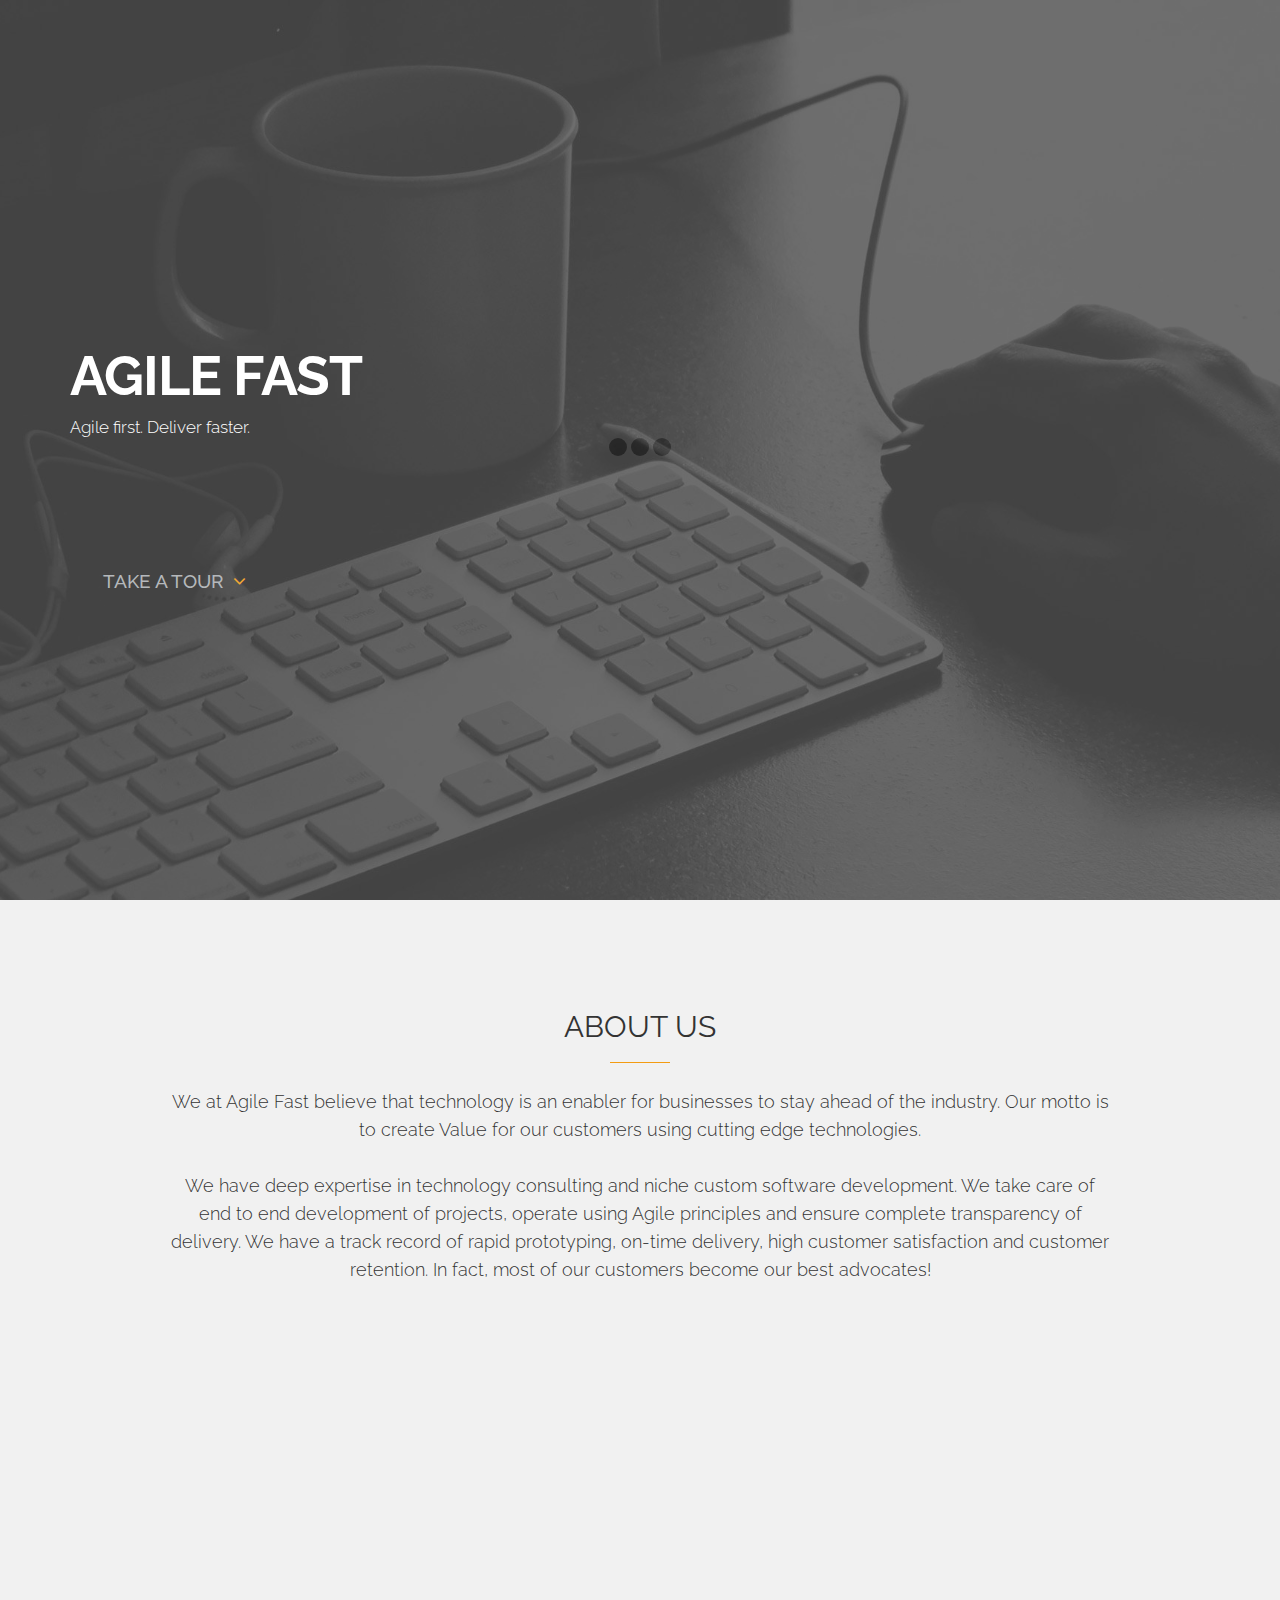
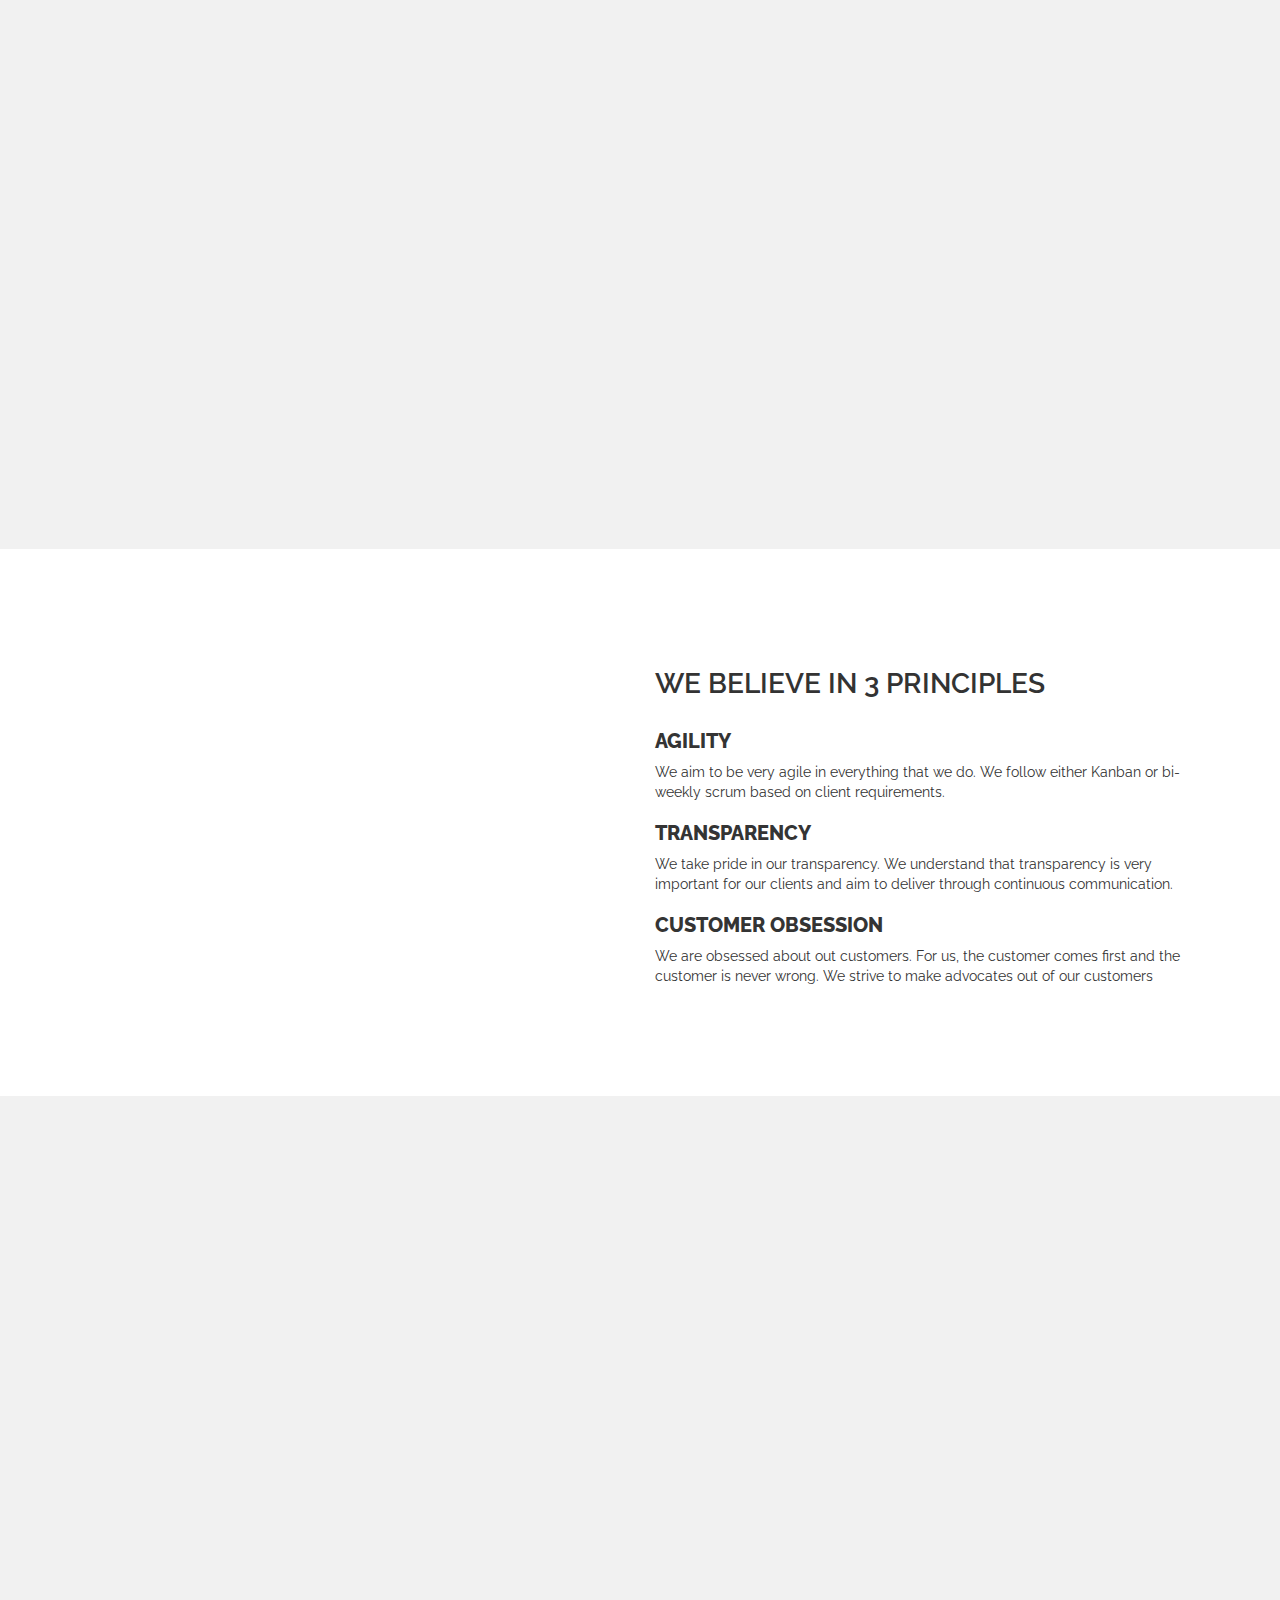
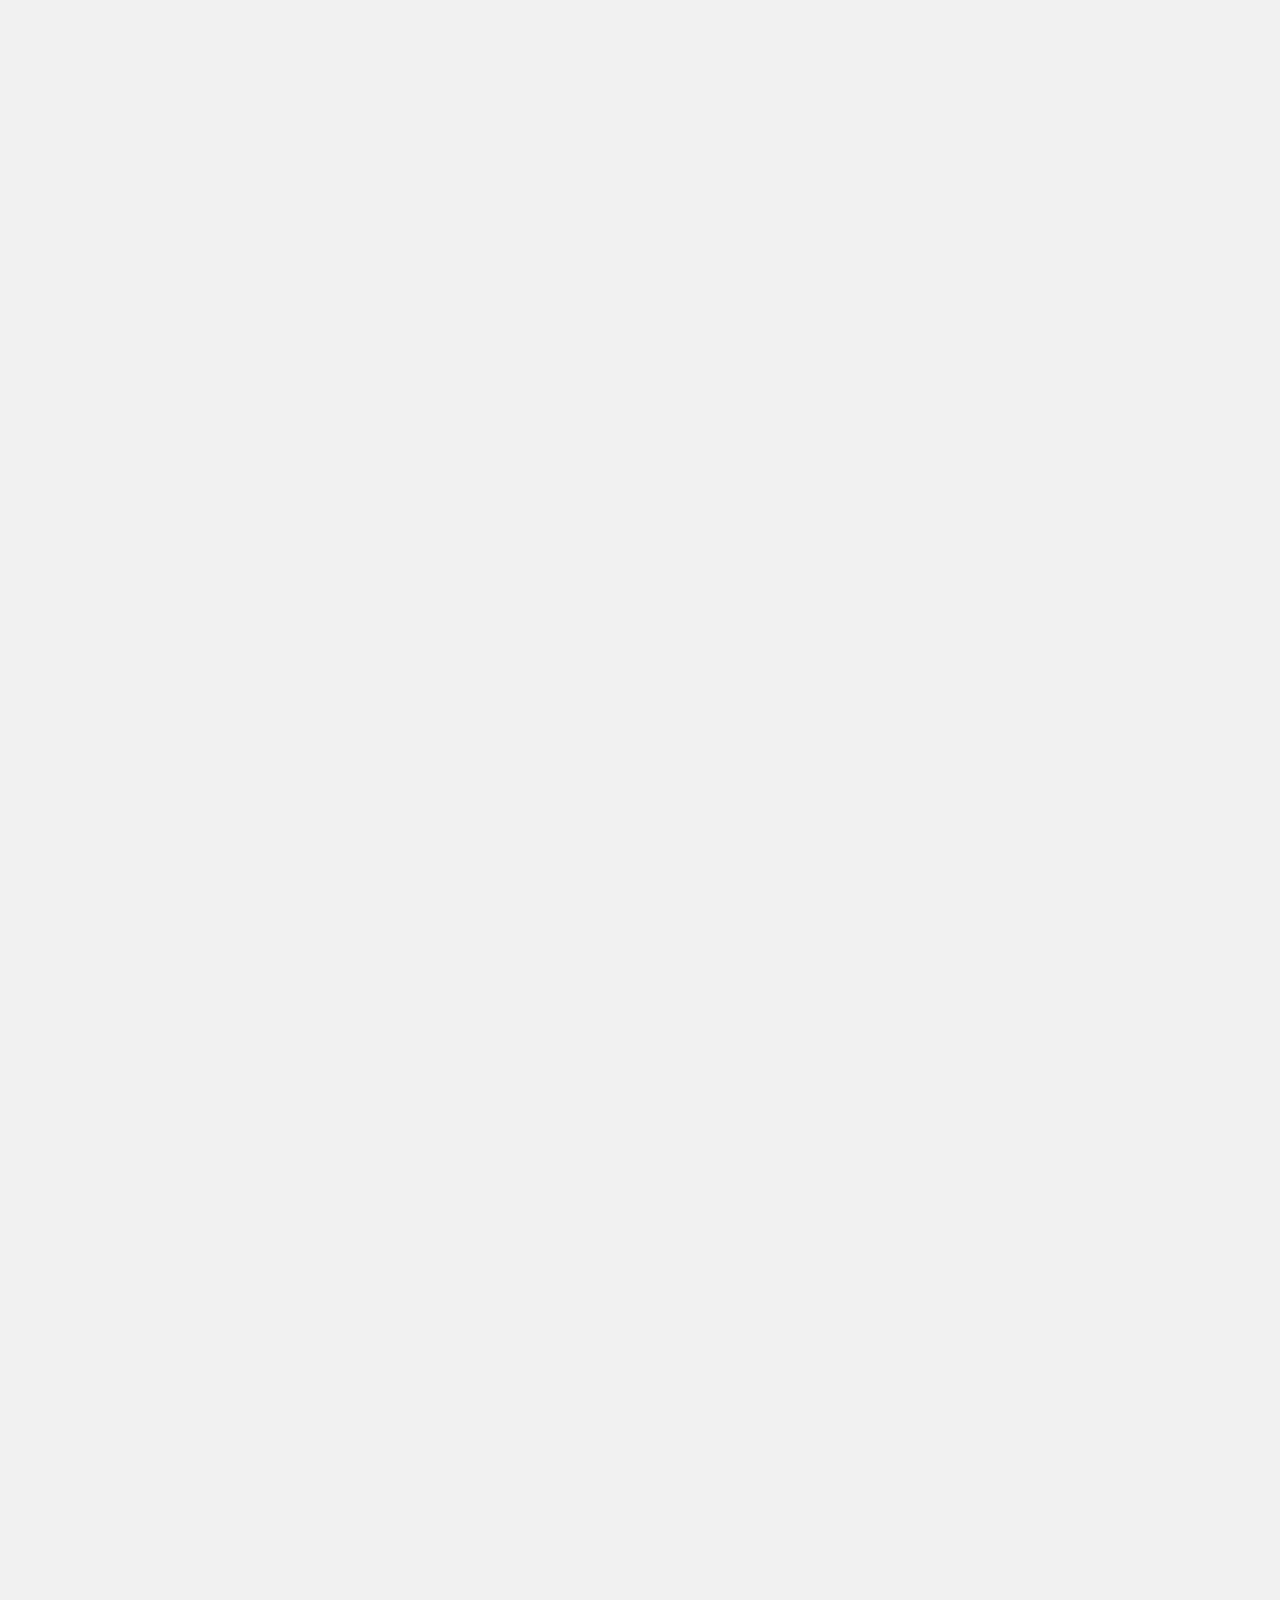
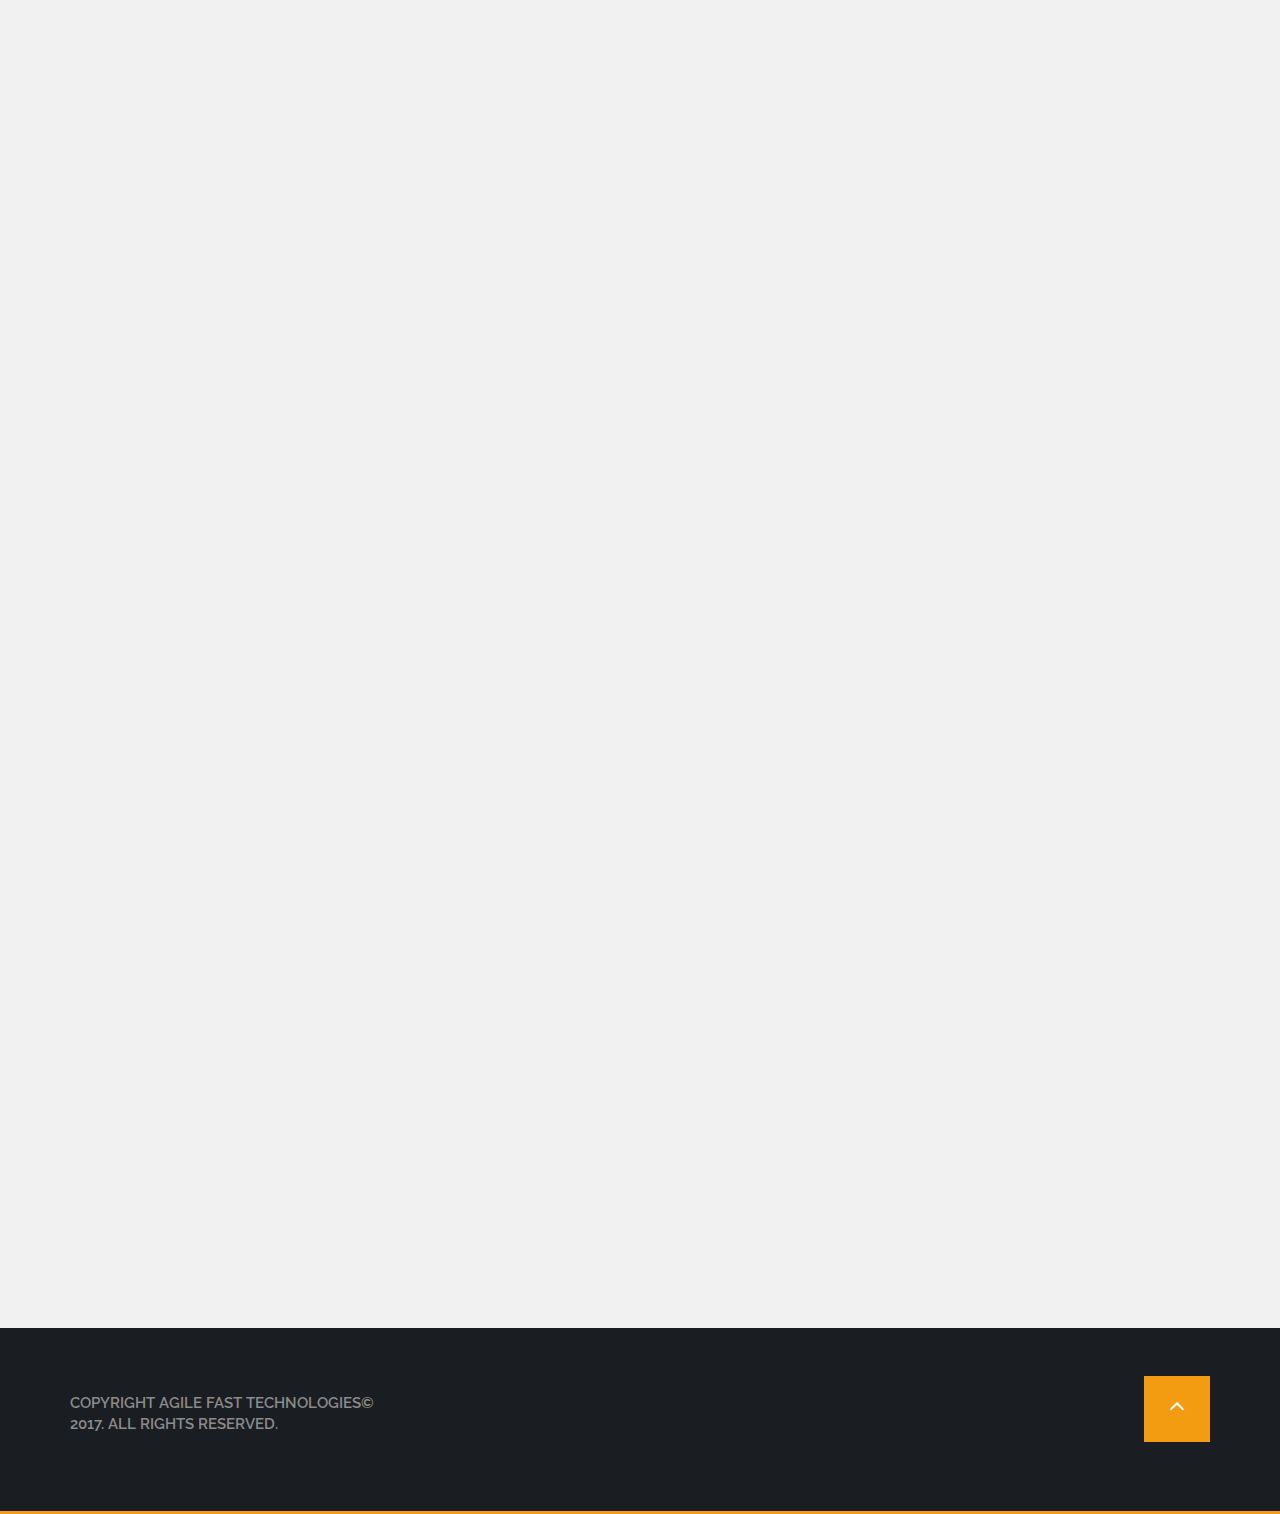
<file: index.html>
<!DOCTYPE html>
<html lang="en">

<head>
    <meta charset="utf-8">
    <meta http-equiv="X-UA-Compatible" content="IE=edge">
    <meta name="viewport" content="width=device-width, initial-scale=1">
    <title>Agile-Fast | Main</title>
    <!-- Google Font -->
    <link href='https://fonts.googleapis.com/css?family=Raleway:500,600,700,800,900,400,300' rel='stylesheet' type='text/css'>

    <link href='https://fonts.googleapis.com/css?family=Source+Sans+Pro:300,400,600,700,900,300italic,400italic' rel='stylesheet' type='text/css'>
    <!-- Bootstrap -->
    <link href="css/bootstrap.min.css" rel="stylesheet">

    <!-- Owl Carousel Assets -->
    <link href="css/owl.carousel.css" rel="stylesheet">
    <link href="css/owl.theme.css" rel="stylesheet">


    <!-- Pixeden Icon Font -->
    <link rel="stylesheet" href="css/Pe-icon-7-stroke.css">

    <!-- Font Awesome -->
    <link href="css/font-awesome.min.css" rel="stylesheet">


    <!-- PrettyPhoto -->
    <link href="css/prettyPhoto.css" rel="stylesheet">
    
    <!-- Favicon -->
    <link rel="shortcut icon" type="image/x-icon" href="favicon.ico" />

    <!-- Style -->
    <link href="css/style.css" rel="stylesheet">



    <link href="css/animate.css" rel="stylesheet">
    <!-- Responsive CSS -->
    <link href="css/responsive.css" rel="stylesheet">

    <link rel="shortcut icon" href="images/ico/favicon.ico">
    <!-- HTML5 Shim and Respond.js IE8 support of HTML5 elements and media queries -->
    <!-- WARNING: Respond.js doesn't work if you view the page via file:// -->
    <!--[if lt IE 9]>
<!--	  <script src="https://oss.maxcdn.com/libs/html5shiv/3.7.0/html5shiv.js"></script>-->
	  <!--<script src="https://oss.maxcdn.com/libs/respond.js/1.4.2/respond.min.js"></script>-->
	<![endif]-->
</head>

<body>
    <!-- PRELOADER -->
    <div class="spn_hol">
        <div class="spinner">
            <div class="bounce1"></div>
            <div class="bounce2"></div>
            <div class="bounce3"></div>
        </div>
    </div>

 <!-- END PRELOADER -->

 <!-- =========================
     START ABOUT US SECTION
============================== -->
    <section class="header parallax home-parallax page" id="HOME">
        <h2></h2>
        <div class="section_overlay">
            <nav class="navbar navbar-default navbar-fixed-top" role="navigation">
                <div class="container">

                    <div class="navbar-header">
                        <button type="button" class="navbar-toggle collapsed" data-toggle="collapse" data-target="#bs-example-navbar-collapse-1">
                            <span class="sr-only">Toggle navigation</span>
                            <span class="icon-bar"></span>
                            <span class="icon-bar"></span>
                            <span class="icon-bar"></span>
                        </button>
                        <a class="navbar-brand" href="#">
                            <img src="images/logo.png" alt="Logo">
                        </a>
                    </div>
                    <!-- Collect the nav links, forms, and other content for toggling -->
                    <div class="collapse navbar-collapse" id="bs-example-navbar-collapse-1">
                        <ul class="nav navbar-nav navbar-right">
                            <!-- NAV -->
                            <li><a href="#HOME">HOME</a> </li>
                            <li><a href="#ABOUT">ABOUT </a> </li>
                            <li><a href="#OFFERINGS">OFFERINGS</a></li>
                            <li><a href="#CONTACT">CONTACT </a> </li>
                        </ul>
                    </div>
                    <!-- /.navbar-collapse -->
                </div>
                <!-- /.container- -->
            </nav>

            <div class="container home-container">
                <div class="row">
                    <div class="col-md-12">
                        <div class="logo text-center">
                                <!-- LOGO -->
                    <!--        <img width="125" height="55" src="images/logo.png" alt="">-->
                        </div>
                    </div>
                </div>
                <div class="row">
                    <div class="col-md-8 col-sm-8">
                        <div class= "home_text">
                            <!-- TITLE AND DESC -->
                            <h1>Agile Fast</h1>
                            <p>Agile first. Deliver faster.</p><br>
                            <p></p>

                            <div class="download-btn">
                            <!-- BUTTON -->
                                <!--<a class="btn home-btn wow fadeInLeft" href="#DOWNLOAD">Download</a>-->
                                <a class="tuor btn wow fadeInRight" href="#ABOUT">Take a tour <i class="fa fa-angle-down"></i></a>
                            </div>
                        </div>
                    </div>
                </div>
            </div>
        </div>
    </section>

    <!-- END HEADER SECTION -->




 <!-- =========================
     START ABOUT US SECTION
============================== -->


    <section class="about page" id="ABOUT">
        <div class="container">
            <div class="row">
                <div class="col-md-10 col-md-offset-1">
                    <!-- ABOUT US SECTION TITLE-->
                    <div class="section_title">
                        <h2>About Us</h2>
                        <p>We at Agile Fast believe that technology is an enabler for businesses to stay ahead of the
                            industry. Our motto is to create Value for our customers using cutting edge
                            technologies.<br><br>
                            We have deep expertise in technology consulting and niche custom software development.
                            We take care of end to end development of
                            projects, operate using Agile principles and ensure complete transparency of delivery.
                            We have a track record of rapid prototyping, on-time
                            delivery, high customer satisfaction and customer retention.
                            In fact, most of our customers become our best advocates!
                             </p>
                    </div>
                </div>

            </div>
        </div>
        <div class="inner_about_area">
            <div class="container">
                <div class="row">
                    <div class="col-md-6">
                        <div class="about_phone wow fadeInLeft" data-wow-duration="1s" data-wow-delay=".5s">
                        <!-- PHONE -->
                            <img src="images/wrapper-img.gif" alt="Img" width="80%" height="150%">
                        </div>
                    </div>
                    <div class="col-md-6  wow fadeInRight" data-wow-duration="1s" data-wow-delay=".5s">
                        <!-- TITLE -->
                        <div class="inner_about_title">
                            <h2>Why we are best <br> for you</h2>
                            <p>We lay high stress on agility and aim to deliver quality services continuously by
                                practising Agile methodologies. </p>
                        </div>
                        <div class="inner_about_desc">

                            <!-- SINGLE DESC -->
                            <div class="single_about_area fadeInUp wow" data-wow-duration=".5s" data-wow-delay="1s">
                                <!-- ICON -->
                                <div><i class="pe-7s-users"></i></div>
                                <!-- HEADING DESCRIPTION -->
                                <h3>Team</h3>
                                <p>Our implementation team consists of industry best engineers who come from premier
                                    institutes such as IITs/IIITs/BITS. We are a bunch of highly motivated individuals
                                    who take great pride in delivering projects on time with high quality. </p>
                            </div>
                            <!-- END SINGLE DESC -->


                            <!-- SINGLE DESC -->
                            <div class="single_about_area fadeInUp wow" data-wow-duration=".5s" data-wow-delay="1.5s">
                                <!-- ICON -->
                                <div><i class="pe-7s-target"></i></div>
                                <!-- HEADING DESCRIPTION -->
                                <h3>Agile principles</h3>
                                <p>We follow Agile principles to deliver quality services continuously across project
                                    phases. This not only allows us to satisfy our customers at every milestone but
                                also allows our customers to change requirements post deployment</p>
                            </div>
                            <!-- END SINGLE DESC -->


                            <!-- SINGLE DESC -->
                            <div class="single_about_area fadeInUp wow" data-wow-duration=".5s" data-wow-delay="2s">
                                <!-- ICON -->
                                <div><i class="pe-7s-rocket"></i></div>
                                <!-- HEADING DESCRIPTION -->
                                <h3>Expertise in cutting edge technologies</h3>
                                <p>Our team has deep expertise in cutting edge technologies, be it cloud integration or
                                    artificial intelligence. With start-up as well as enterprise experiences,
                                    our team is well equipped to take up very complex projects</p>
                            </div>

                            <!-- END SINGLE DESC -->

                        </div>
                    </div>
                </div>
            </div>
        </div>


        <section id="feature">
            <div class="container">
                <div class="row">
                    <div class="col-md-6 col-md-offset-6">
                        <h2>WE BELIEVE IN 3 PRINCIPLES</h2>
                        <p><h3> Agility </h3> We aim to be very agile in everything that we do. We follow either Kanban or
                            bi-weekly scrum based on client requirements.</p>
                        <p><h3> Transparency </h3> We take pride in our transparency. We understand that transparency is very
                            important for our clients and aim to deliver through continuous communication.</p>
                        <p><h3> Customer Obsession </h3> We are obsessed about out customers. For us, the customer
                            comes first and the customer is never wrong. We strive to make advocates out of our
                            customers</p>
                    </div>
                </div>
            </div>
        </section>


<!-- =========================
     START offering
============================== -->
    <section id="OFFERINGS">
        <div class="container">
            <div class="row">
                <div class="col-md-10 col-md-offset-1">
                    <!-- offering SECTION TITLE -->
                    <div class="section_title wow fadeIn" data-wow-duration="1s">
                        <h2>Offerings</h2>
                    </div>
                    <!-- END offering SECTION TITLE -->
                </div>
            </div>

            <div class="row">
                <div class="single-features">
                    <div class="col-sm-5 wow fadeInLeft" data-wow-duration="500ms" data-wow-delay="300ms">
                        <img src="images/TechConsulting.png" class="img-responsive" alt="">
                    </div>
                    <div class="col-sm-6 wow fadeInRight" data-wow-duration="500ms" data-wow-delay="300ms">
                        <h2>Technology Consulting</h2>
                        <P>Technology Consulting on digital transformation solutions, cloud transformation
                            solutions, mobile first initiatives, responsive web designing, data consulting and
                            hyper local solutions.</P>
                    </div>
                </div>
                <div class="single-features">
                    <div class="col-sm-6 col-sm-offset-1 align-right wow fadeInLeft" data-wow-duration="500ms" data-wow-delay="300ms">
                        <h2>Cloud Integration Solutions</h2>
                        <P>Cloud integration services using IaaS and PaaS services by leveraging
                            public cloud platforms such as AWS, Google cloud, Azure and private/hybrid cloud services
                            using OpenStack.</P>
                    </div>
                    <div class="col-sm-5 wow fadeInRight" data-wow-duration="500ms" data-wow-delay="300ms">
                        <img src="images/CloudIntegration.png" class="img-responsive" alt="">
                    </div>
                </div>
                <div class="single-features">
                    <div class="col-sm-5 wow fadeInLeft" data-wow-duration="500ms" data-wow-delay="300ms">
                        <img src="images/WebApp.png" class="img-responsive" alt="">
                    </div>
                    <div class="col-sm-6 wow fadeInRight" data-wow-duration="500ms" data-wow-delay="300ms">
                        <h2>Web Applications</h2>
                        <P>Scalable web application development services using open source stack of Ruby on Rails,
                            Angular2, Node.js, python and responsive web designing.</P>
                    </div>
                </div>
                <div class="single-features">
                    <div class="col-sm-6 col-sm-offset-1 align-right wow fadeInLeft" data-wow-duration="500ms" data-wow-delay="300ms">
                        <h2>Mobile Applications</h2>
                        <P>Cross platform mobile application development services for i-phone and Android platforms
                            using native and hybrid mobile application client platform.</P>
                    </div>
                    <div class="col-sm-5 wow fadeInRight" data-wow-duration="500ms" data-wow-delay="300ms">
                        <img src="images/MobileApp.png" class="img-responsive" alt="">
                    </div>
                </div>
                <div class="single-features">
                    <div class="col-sm-5 wow fadeInLeft" data-wow-duration="500ms" data-wow-delay="300ms">
                        <img src="images/EnterpriseMobile.png" class="img-responsive" alt="">
                    </div>
                    <div class="col-sm-6 wow fadeInRight" data-wow-duration="500ms" data-wow-delay="300ms">
                        <h2>Mobility Solutions</h2>
                        <P>Enterprise Client Mobility solutions for device management and device isolation services
                            between professional and personal work.</P>
                    </div>
                </div>
                <div class="single-features">
                    <div class="col-sm-6 col-sm-offset-1 align-right wow fadeInLeft" data-wow-duration="500ms" data-wow-delay="300ms">
                        <h2>Machine Learning/ Artificial Intelligence</h2>
                        <P>Predictive & Prescriptive model building services using R & Python across financial services,
                            retail, logistics/transportation industries</P>

                    </div>
                    <div class="col-sm-5 wow fadeInRight" data-wow-duration="500ms" data-wow-delay="300ms">
                        <img src="images/MachineLearning.png" class="img-responsive" alt="">
                    </div>
                </div>
                <div class="single-features">
                    <div class="col-sm-5 wow fadeInLeft" data-wow-duration="500ms" data-wow-delay="300ms">
                        <img src="images/DataAnalytics.jpg" class="img-responsive" alt="">
                    </div>
                    <div class="col-sm-6 wow fadeInRight" data-wow-duration="500ms" data-wow-delay="300ms">
                        <h2>Data Analytics</h2>
                        <P>Data Engineering & Data Analytics services to mine copious amount of data to generate
                            tangible business insights via excellent visualization techniques using Tableau, open BI etc
                            .</P>
                    </div>
                </div>
                <div class="single-features">
                    <div class="col-sm-6 col-sm-offset-1 align-right wow fadeInLeft" data-wow-duration="500ms" data-wow-delay="300ms">
                        <h2>Startup scaling</h2>
                        <P>Start up scaling services across technology stack, Go-To-Market Strategies, and Sales/Operations functions
                        </P>
                    </div>
                    <div class="col-sm-5 wow fadeInRight" data-wow-duration="500ms" data-wow-delay="300ms">
                        <img src="images/Scaling.png" class="img-responsive" alt="">
                    </div>
                </div>
            </div>
        </div>
    </section>

<!-- =========================
     START CONTCT FORM AREA
============================== -->
    <section class="contact page" id="CONTACT">
        <div class="section_overlay">
            <div class="container">
                <div class="col-md-10 col-md-offset-1 wow bounceIn">
                    <!-- Start Contact Section Title-->
                    <div class="section_title">
                        <h2>Get in touch</h2>
                        <p>Send your queries to sales@agile-first.com</p>
                    </div>
                </div>
            </div>

            <div class="contact_form wow bounceIn">
                <div class="container">

                <!-- START ERROR AND SUCCESS MESSAGE -->
                    <div class="form_error text-center">
                        <div class="name_error hide error">Please Enter your name</div>
                        <div class="email_error hide error">Please Enter your Email</div>
                        <div class="email_val_error hide error">Please Enter a Valid Email Address</div>
                        <div class="message_error hide error">Please Enter Your Message</div>
                    </div>
                    <div class="Sucess"></div>
                <!-- END ERROR AND SUCCESS MESSAGE -->

                    <form id="javascript_form">
                        <div class="col-md-4">
                            <input type="text" class="form-control" id="name" name="name" placeholder="Name" />
                            <input type="email" class="form-control" id="email" name="email" placeholder="Email" />
                            <input type="text" class="form-control" id="subject" name="subject" placeholder="Subject" />
                        </div>
                        <div class="col-md-8">
                            <textarea name="text" class="form-control" placeholder="Message"></textarea>
                            <input type="submit" class="btn btn-default submit-btn form_submit" id="js_send" value="Send" />
                        </div>
                    </form>


                </div>
            </div>

            <div class="container">
                <div class="row">
                    <div class="col-md-12 wow bounceInLeft">
                        <div class="social_icons">
                            <ul>
                                <li><a href=""><i class="fa fa-facebook"></i></a>
                                </li>
                                <li><a href=""><i class="fa fa-twitter"></i></a>
                                </li>
                            </ul>
                        </div>
                    </div>
                </div>
            </div>
        </div>
    </section>
    <!-- END CONTACT -->


<!-- =========================
     FOOTER 
============================== -->

    <section class="copyright">
        <h2></h2>
        <div class="container">
            <div class="row">
                <div class="col-md-6">
                    <div class="copy_right_text">
                    <!-- COPYRIGHT TEXT -->
                        <p>Copyright Agile Fast Technologies&copy; 2017. All Rights Reserved.</p>
                    </div>
                     
                </div>

                <div class="col-md-6">
                    <div class="scroll_top">
                        <a href="#HOME"><i class="fa fa-angle-up"></i></a>
                    </div>
                </div>
            </div>
        </div>
    </section>
    <!-- END FOOTER -->


<!-- =========================
     SCRIPTS 
============================== -->


    <script src="js/jquery.min.js"></script>
    <script src="js/bootstrap.min.js"></script>
    <script src="js/owl.carousel.js"></script>
    <script src="js/jquery.fitvids.js"></script>
    <script src="js/smoothscroll.js"></script>
    <script src="js/jquery.parallax-1.1.3.js"></script>
    <script src="js/jquery.prettyPhoto.js"></script>
    <script src="js/jquery.ajaxchimp.min.js"></script>
    <script src="js/jquery.ajaxchimp.langs.js"></script>
    <script src="js/wow.min.js"></script>
    <script src="js/waypoints.min.js"></script>
    <script src="js/jquery.counterup.min.js"></script>
    <script src="js/script.js"></script>
    <script src="js/html5nitesh.js"></script>
    <script src="js/respond.min.js"></script>
    <script>


    var form_id_js = "javascript_form";

    var data_js = {
        "access_token": "3x4got99erqiky19ydjlatdw"
    };

    function js_onSuccess() {
        // remove this to avoid redirect
        window.location = window.location.pathname + "?message=Email+Successfully+Sent%21&isError=0";
    }

    function js_onError(error) {
        // remove this to avoid redirect
        window.location = window.location.pathname + "?message=Email+could+not+be+sent.&isError=1";
    }

    var sendButton = document.getElementById("js_send");

    function js_send() {
        sendButton.value='Sending…';
        sendButton.disabled=true;
        var request = new XMLHttpRequest();
        request.onreadystatechange = function() {
            if (request.readyState == 4 && request.status == 200) {
                js_onSuccess();
            } else
            if(request.readyState == 4) {
                js_onError(request.response);
            }
        };

        var subject = document.querySelector("#" + form_id_js + " [name='subject']").value;
        var name = document.querySelector("#" + form_id_js + " [name='name']").value;
        var email = document.querySelector("#" + form_id_js + " [name='email']").value;
        var message = document.querySelector("#" + form_id_js + " [name='text']").value;
        data_js['subject'] = subject;
        data_js['text'] = message;
        data_js['email'] = email;
        data_js['name'] = name;

        var params = toParams(data_js);

        request.open("POST", "https://postmail.invotes.com/send", true);
        request.setRequestHeader("Content-type", "application/x-www-form-urlencoded");

        request.send(params);

        return false;
    }

    sendButton.onclick = js_send;

    function toParams(data_js) {
        var form_data = [];
        for ( var key in data_js ) {
            form_data.push(encodeURIComponent(key) + "=" + encodeURIComponent(data_js[key]));
        }

        return form_data.join("&");
    }

    var js_form = document.getElementById(form_id_js);
    js_form.addEventListener("submit", function (e) {
        e.preventDefault();
    });
</script>

</body>
</html>
</file>
<file: css/Pe-icon-7-stroke.css>
@font-face {
	font-family: 'Pe-icon-7-stroke';
	src:url('../fonts/Pe-icon-7-stroke.eot?d7yf1v');
	src:url('../fonts/Pe-icon-7-stroke.eot?#iefixd7yf1v') format('embedded-opentype'),
		url('../fonts/Pe-icon-7-stroke.woff?d7yf1v') format('woff'),
		url('../fonts/Pe-icon-7-stroke.ttf?d7yf1v') format('truetype'),
		url('../fonts/Pe-icon-7-stroke.svg?d7yf1v#Pe-icon-7-stroke') format('svg');
	font-weight: normal;
	font-style: normal;
}

[class^="pe-7s-"], [class*=" pe-7s-"] {
	font-family: 'Pe-icon-7-stroke';
	speak: none;
	font-style: normal;
	font-weight: normal;
	font-variant: normal;
	text-transform: none;
	line-height: 1;

	/* Better Font Rendering =========== */
	-webkit-font-smoothing: antialiased;
	-moz-osx-font-smoothing: grayscale;
}

.pe-7s-album:before {
	content: "\e6aa";
}
.pe-7s-arc:before {
	content: "\e6ab";
}
.pe-7s-back-2:before {
	content: "\e6ac";
}
.pe-7s-bandaid:before {
	content: "\e6ad";
}
.pe-7s-car:before {
	content: "\e6ae";
}
.pe-7s-diamond:before {
	content: "\e6af";
}
.pe-7s-door-lock:before {
	content: "\e6b0";
}
.pe-7s-eyedropper:before {
	content: "\e6b1";
}
.pe-7s-female:before {
	content: "\e6b2";
}
.pe-7s-gym:before {
	content: "\e6b3";
}
.pe-7s-hammer:before {
	content: "\e6b4";
}
.pe-7s-headphones:before {
	content: "\e6b5";
}
.pe-7s-helm:before {
	content: "\e6b6";
}
.pe-7s-hourglass:before {
	content: "\e6b7";
}
.pe-7s-leaf:before {
	content: "\e6b8";
}
.pe-7s-magic-wand:before {
	content: "\e6b9";
}
.pe-7s-male:before {
	content: "\e6ba";
}
.pe-7s-map-2:before {
	content: "\e6bb";
}
.pe-7s-next-2:before {
	content: "\e6bc";
}
.pe-7s-paint-bucket:before {
	content: "\e6bd";
}
.pe-7s-pendrive:before {
	content: "\e6be";
}
.pe-7s-photo:before {
	content: "\e6bf";
}
.pe-7s-piggy:before {
	content: "\e6c0";
}
.pe-7s-plugin:before {
	content: "\e6c1";
}
.pe-7s-refresh-2:before {
	content: "\e6c2";
}
.pe-7s-rocket:before {
	content: "\e6c3";
}
.pe-7s-settings:before {
	content: "\e6c4";
}
.pe-7s-shield:before {
	content: "\e6c5";
}
.pe-7s-smile:before {
	content: "\e6c6";
}
.pe-7s-usb:before {
	content: "\e6c7";
}
.pe-7s-vector:before {
	content: "\e6c8";
}
.pe-7s-wine:before {
	content: "\e6c9";
}
.pe-7s-cloud-upload:before {
	content: "\e68a";
}
.pe-7s-cash:before {
	content: "\e68c";
}
.pe-7s-close:before {
	content: "\e680";
}
.pe-7s-bluetooth:before {
	content: "\e68d";
}
.pe-7s-cloud-download:before {
	content: "\e68b";
}
.pe-7s-way:before {
	content: "\e68e";
}
.pe-7s-close-circle:before {
	content: "\e681";
}
.pe-7s-id:before {
	content: "\e68f";
}
.pe-7s-angle-up:before {
	content: "\e682";
}
.pe-7s-wristwatch:before {
	content: "\e690";
}
.pe-7s-angle-up-circle:before {
	content: "\e683";
}
.pe-7s-world:before {
	content: "\e691";
}
.pe-7s-angle-right:before {
	content: "\e684";
}
.pe-7s-volume:before {
	content: "\e692";
}
.pe-7s-angle-right-circle:before {
	content: "\e685";
}
.pe-7s-users:before {
	content: "\e693";
}
.pe-7s-angle-left:before {
	content: "\e686";
}
.pe-7s-user-female:before {
	content: "\e694";
}
.pe-7s-angle-left-circle:before {
	content: "\e687";
}
.pe-7s-up-arrow:before {
	content: "\e695";
}
.pe-7s-angle-down:before {
	content: "\e688";
}
.pe-7s-switch:before {
	content: "\e696";
}
.pe-7s-angle-down-circle:before {
	content: "\e689";
}
.pe-7s-scissors:before {
	content: "\e697";
}
.pe-7s-wallet:before {
	content: "\e600";
}
.pe-7s-safe:before {
	content: "\e698";
}
.pe-7s-volume2:before {
	content: "\e601";
}
.pe-7s-volume1:before {
	content: "\e602";
}
.pe-7s-voicemail:before {
	content: "\e603";
}
.pe-7s-video:before {
	content: "\e604";
}
.pe-7s-user:before {
	content: "\e605";
}
.pe-7s-upload:before {
	content: "\e606";
}
.pe-7s-unlock:before {
	content: "\e607";
}
.pe-7s-umbrella:before {
	content: "\e608";
}
.pe-7s-trash:before {
	content: "\e609";
}
.pe-7s-tools:before {
	content: "\e60a";
}
.pe-7s-timer:before {
	content: "\e60b";
}
.pe-7s-ticket:before {
	content: "\e60c";
}
.pe-7s-target:before {
	content: "\e60d";
}
.pe-7s-sun:before {
	content: "\e60e";
}
.pe-7s-study:before {
	content: "\e60f";
}
.pe-7s-stopwatch:before {
	content: "\e610";
}
.pe-7s-star:before {
	content: "\e611";
}
.pe-7s-speaker:before {
	content: "\e612";
}
.pe-7s-signal:before {
	content: "\e613";
}
.pe-7s-shuffle:before {
	content: "\e614";
}
.pe-7s-shopbag:before {
	content: "\e615";
}
.pe-7s-share:before {
	content: "\e616";
}
.pe-7s-server:before {
	content: "\e617";
}
.pe-7s-search:before {
	content: "\e618";
}
.pe-7s-film:before {
	content: "\e6a5";
}
.pe-7s-science:before {
	content: "\e619";
}
.pe-7s-disk:before {
	content: "\e6a6";
}
.pe-7s-ribbon:before {
	content: "\e61a";
}
.pe-7s-repeat:before {
	content: "\e61b";
}
.pe-7s-refresh:before {
	content: "\e61c";
}
.pe-7s-add-user:before {
	content: "\e6a9";
}
.pe-7s-refresh-cloud:before {
	content: "\e61d";
}
.pe-7s-paperclip:before {
	content: "\e69c";
}
.pe-7s-radio:before {
	content: "\e61e";
}
.pe-7s-note2:before {
	content: "\e69d";
}
.pe-7s-print:before {
	content: "\e61f";
}
.pe-7s-network:before {
	content: "\e69e";
}
.pe-7s-prev:before {
	content: "\e620";
}
.pe-7s-mute:before {
	content: "\e69f";
}
.pe-7s-power:before {
	content: "\e621";
}
.pe-7s-medal:before {
	content: "\e6a0";
}
.pe-7s-portfolio:before {
	content: "\e622";
}
.pe-7s-like2:before {
	content: "\e6a1";
}
.pe-7s-plus:before {
	content: "\e623";
}
.pe-7s-left-arrow:before {
	content: "\e6a2";
}
.pe-7s-play:before {
	content: "\e624";
}
.pe-7s-key:before {
	content: "\e6a3";
}
.pe-7s-plane:before {
	content: "\e625";
}
.pe-7s-joy:before {
	content: "\e6a4";
}
.pe-7s-photo-gallery:before {
	content: "\e626";
}
.pe-7s-pin:before {
	content: "\e69b";
}
.pe-7s-phone:before {
	content: "\e627";
}
.pe-7s-plug:before {
	content: "\e69a";
}
.pe-7s-pen:before {
	content: "\e628";
}
.pe-7s-right-arrow:before {
	content: "\e699";
}
.pe-7s-paper-plane:before {
	content: "\e629";
}
.pe-7s-delete-user:before {
	content: "\e6a7";
}
.pe-7s-paint:before {
	content: "\e62a";
}
.pe-7s-bottom-arrow:before {
	content: "\e6a8";
}
.pe-7s-notebook:before {
	content: "\e62b";
}
.pe-7s-note:before {
	content: "\e62c";
}
.pe-7s-next:before {
	content: "\e62d";
}
.pe-7s-news-paper:before {
	content: "\e62e";
}
.pe-7s-musiclist:before {
	content: "\e62f";
}
.pe-7s-music:before {
	content: "\e630";
}
.pe-7s-mouse:before {
	content: "\e631";
}
.pe-7s-more:before {
	content: "\e632";
}
.pe-7s-moon:before {
	content: "\e633";
}
.pe-7s-monitor:before {
	content: "\e634";
}
.pe-7s-micro:before {
	content: "\e635";
}
.pe-7s-menu:before {
	content: "\e636";
}
.pe-7s-map:before {
	content: "\e637";
}
.pe-7s-map-marker:before {
	content: "\e638";
}
.pe-7s-mail:before {
	content: "\e639";
}
.pe-7s-mail-open:before {
	content: "\e63a";
}
.pe-7s-mail-open-file:before {
	content: "\e63b";
}
.pe-7s-magnet:before {
	content: "\e63c";
}
.pe-7s-loop:before {
	content: "\e63d";
}
.pe-7s-look:before {
	content: "\e63e";
}
.pe-7s-lock:before {
	content: "\e63f";
}
.pe-7s-lintern:before {
	content: "\e640";
}
.pe-7s-link:before {
	content: "\e641";
}
.pe-7s-like:before {
	content: "\e642";
}
.pe-7s-light:before {
	content: "\e643";
}
.pe-7s-less:before {
	content: "\e644";
}
.pe-7s-keypad:before {
	content: "\e645";
}
.pe-7s-junk:before {
	content: "\e646";
}
.pe-7s-info:before {
	content: "\e647";
}
.pe-7s-home:before {
	content: "\e648";
}
.pe-7s-help2:before {
	content: "\e649";
}
.pe-7s-help1:before {
	content: "\e64a";
}
.pe-7s-graph3:before {
	content: "\e64b";
}
.pe-7s-graph2:before {
	content: "\e64c";
}
.pe-7s-graph1:before {
	content: "\e64d";
}
.pe-7s-graph:before {
	content: "\e64e";
}
.pe-7s-global:before {
	content: "\e64f";
}
.pe-7s-gleam:before {
	content: "\e650";
}
.pe-7s-glasses:before {
	content: "\e651";
}
.pe-7s-gift:before {
	content: "\e652";
}
.pe-7s-folder:before {
	content: "\e653";
}
.pe-7s-flag:before {
	content: "\e654";
}
.pe-7s-filter:before {
	content: "\e655";
}
.pe-7s-file:before {
	content: "\e656";
}
.pe-7s-expand1:before {
	content: "\e657";
}
.pe-7s-exapnd2:before {
	content: "\e658";
}
.pe-7s-edit:before {
	content: "\e659";
}
.pe-7s-drop:before {
	content: "\e65a";
}
.pe-7s-drawer:before {
	content: "\e65b";
}
.pe-7s-download:before {
	content: "\e65c";
}
.pe-7s-display2:before {
	content: "\e65d";
}
.pe-7s-display1:before {
	content: "\e65e";
}
.pe-7s-diskette:before {
	content: "\e65f";
}
.pe-7s-date:before {
	content: "\e660";
}
.pe-7s-cup:before {
	content: "\e661";
}
.pe-7s-culture:before {
	content: "\e662";
}
.pe-7s-crop:before {
	content: "\e663";
}
.pe-7s-credit:before {
	content: "\e664";
}
.pe-7s-copy-file:before {
	content: "\e665";
}
.pe-7s-config:before {
	content: "\e666";
}
.pe-7s-compass:before {
	content: "\e667";
}
.pe-7s-comment:before {
	content: "\e668";
}
.pe-7s-coffee:before {
	content: "\e669";
}
.pe-7s-cloud:before {
	content: "\e66a";
}
.pe-7s-clock:before {
	content: "\e66b";
}
.pe-7s-check:before {
	content: "\e66c";
}
.pe-7s-chat:before {
	content: "\e66d";
}
.pe-7s-cart:before {
	content: "\e66e";
}
.pe-7s-camera:before {
	content: "\e66f";
}
.pe-7s-call:before {
	content: "\e670";
}
.pe-7s-calculator:before {
	content: "\e671";
}
.pe-7s-browser:before {
	content: "\e672";
}
.pe-7s-box2:before {
	content: "\e673";
}
.pe-7s-box1:before {
	content: "\e674";
}
.pe-7s-bookmarks:before {
	content: "\e675";
}
.pe-7s-bicycle:before {
	content: "\e676";
}
.pe-7s-bell:before {
	content: "\e677";
}
.pe-7s-battery:before {
	content: "\e678";
}
.pe-7s-ball:before {
	content: "\e679";
}
.pe-7s-back:before {
	content: "\e67a";
}
.pe-7s-attention:before {
	content: "\e67b";
}
.pe-7s-anchor:before {
	content: "\e67c";
}
.pe-7s-albums:before {
	content: "\e67d";
}
.pe-7s-alarm:before {
	content: "\e67e";
}
.pe-7s-airplay:before {
	content: "\e67f";
}
</file>
<file: css/prettyPhoto.css>
div.pp_default .pp_top,div.pp_default .pp_top .pp_middle,div.pp_default .pp_top .pp_left,div.pp_default .pp_top .pp_right,div.pp_default .pp_bottom,div.pp_default .pp_bottom .pp_left,div.pp_default .pp_bottom .pp_middle,div.pp_default .pp_bottom .pp_right{height:13px}
div.pp_default .pp_top .pp_left{background:transparent;}
div.pp_default .pp_top .pp_middle{background:transparent;}
div.pp_default .pp_top .pp_right{background:transparent;}
div.pp_default .pp_content .ppt{color:#f8f8f8}
div.pp_default .pp_content_container .pp_left{background:transparent;padding-left:13px}
div.pp_default .pp_content_container .pp_right{background:transparent;padding-right:13px}
div.pp_default .pp_next:hover{background:transparent;cursor:pointer}
div.pp_default .pp_previous:hover{background:transparent;cursor:pointer}
div.pp_default .pp_expand{background:transparent;cursor:pointer;width:28px;height:28px}
div.pp_default .pp_expand:hover{background:transparent;cursor:pointer}
div.pp_default .pp_contract{background:url(../images/prettyPhoto/default/sprite.png) 0 -84px no-repeat;cursor:pointer;width:28px;height:28px}
div.pp_default .pp_contract:hover{background:url(../images/prettyPhoto/default/sprite.png) 0 -113px no-repeat;cursor:pointer}
div.pp_default .pp_close{width:30px;height:30px;background:url(../images/prettyPhoto/default/sprite.png) 2px 1px no-repeat;cursor:pointer}
div.pp_default .pp_gallery ul li a{background:url(../images/prettyPhoto/default/default_thumb.png) center center #f8f8f8;border:1px solid #aaa}
div.pp_default .pp_social{margin-top:7px}
div.pp_default .pp_gallery a.pp_arrow_previous,div.pp_default .pp_gallery a.pp_arrow_next{position:static;left:auto}
div.pp_default .pp_nav .pp_play,div.pp_default .pp_nav .pp_pause{background:url(../images/prettyPhoto/default/sprite.png) -51px 1px no-repeat;height:30px;width:30px}
div.pp_default .pp_nav .pp_pause{background-position:-51px -29px}
div.pp_default a.pp_arrow_previous,div.pp_default a.pp_arrow_next{background:url(../images/prettyPhoto/default/sprite.png) -31px -3px no-repeat;height:20px;width:20px;margin:4px 0 0}
div.pp_default a.pp_arrow_next{left:52px;background-position:-82px -3px}
div.pp_default .pp_content_container .pp_details{margin-top:5px}
div.pp_default .pp_nav{clear:none;height:30px;width:110px;position:relative}
div.pp_default .pp_nav .currentTextHolder{font-family:Georgia;font-style:italic;color:#999;font-size:11px;left:75px;line-height:25px;position:absolute;top:2px;margin:0;padding:0 0 0 10px}
div.pp_default .pp_close:hover,div.pp_default .pp_nav .pp_play:hover,div.pp_default .pp_nav .pp_pause:hover,div.pp_default .pp_arrow_next:hover,div.pp_default .pp_arrow_previous:hover{opacity:0.7}
div.pp_default .pp_description{font-size:11px;font-weight:700;line-height:14px;margin:5px 50px 5px 0}
div.pp_default .pp_bottom .pp_left{background:transparent;}
div.pp_default .pp_bottom .pp_middle{background:transparent;}
div.pp_default .pp_bottom .pp_right{background:transparent;}
div.pp_default .pp_loaderIcon{background:url(../images/prettyPhoto/default/loader.gif) center center no-repeat}
div.light_rounded .pp_top .pp_left{background:url(../images/prettyPhoto/light_rounded/sprite.png) -88px -53px no-repeat}
div.light_rounded .pp_top .pp_right{background:url(../images/prettyPhoto/light_rounded/sprite.png) -110px -53px no-repeat}
div.light_rounded .pp_next:hover{background:url(../images/prettyPhoto/light_rounded/btnNext.png) center right no-repeat;cursor:pointer}
div.light_rounded .pp_previous:hover{background:url(../images/prettyPhoto/light_rounded/btnPrevious.png) center left no-repeat;cursor:pointer}
div.light_rounded .pp_expand{background:url(../images/prettyPhoto/light_rounded/sprite.png) -31px -26px no-repeat;cursor:pointer}
div.light_rounded .pp_expand:hover{background:url(../images/prettyPhoto/light_rounded/sprite.png) -31px -47px no-repeat;cursor:pointer}
div.light_rounded .pp_contract{background:url(../images/prettyPhoto/light_rounded/sprite.png) 0 -26px no-repeat;cursor:pointer}
div.light_rounded .pp_contract:hover{background:url(../images/prettyPhoto/light_rounded/sprite.png) 0 -47px no-repeat;cursor:pointer}
div.light_rounded .pp_close{width:75px;height:22px;background:url(../images/prettyPhoto/light_rounded/sprite.png) -1px -1px no-repeat;cursor:pointer}
div.light_rounded .pp_nav .pp_play{background:url(../images/prettyPhoto/light_rounded/sprite.png) -1px -100px no-repeat;height:15px;width:14px}
div.light_rounded .pp_nav .pp_pause{background:url(../images/prettyPhoto/light_rounded/sprite.png) -24px -100px no-repeat;height:15px;width:14px}
div.light_rounded .pp_arrow_previous{background:url(../images/prettyPhoto/light_rounded/sprite.png) 0 -71px no-repeat}
div.light_rounded .pp_arrow_next{background:url(../images/prettyPhoto/light_rounded/sprite.png) -22px -71px no-repeat}
div.light_rounded .pp_bottom .pp_left{background:url(../images/prettyPhoto/light_rounded/sprite.png) -88px -80px no-repeat}
div.light_rounded .pp_bottom .pp_right{background:url(../images/prettyPhoto/light_rounded/sprite.png) -110px -80px no-repeat}
div.dark_rounded .pp_top .pp_left{background:url(../images/prettyPhoto/dark_rounded/sprite.png) -88px -53px no-repeat}
div.dark_rounded .pp_top .pp_right{background:url(../images/prettyPhoto/dark_rounded/sprite.png) -110px -53px no-repeat}
div.dark_rounded .pp_content_container .pp_left{background:url(../images/prettyPhoto/dark_rounded/contentPattern.png) top left repeat-y}
div.dark_rounded .pp_content_container .pp_right{background:url(../images/prettyPhoto/dark_rounded/contentPattern.png) top right repeat-y}
div.dark_rounded .pp_next:hover{background:url(../images/prettyPhoto/dark_rounded/btnNext.png) center right no-repeat;cursor:pointer}
div.dark_rounded .pp_previous:hover{background:url(../images/prettyPhoto/dark_rounded/btnPrevious.png) center left no-repeat;cursor:pointer}
div.dark_rounded .pp_expand{background:url(../images/prettyPhoto/dark_rounded/sprite.png) -31px -26px no-repeat;cursor:pointer}
div.dark_rounded .pp_expand:hover{background:url(../images/prettyPhoto/dark_rounded/sprite.png) -31px -47px no-repeat;cursor:pointer}
div.dark_rounded .pp_contract{background:url(../images/prettyPhoto/dark_rounded/sprite.png) 0 -26px no-repeat;cursor:pointer}
div.dark_rounded .pp_contract:hover{background:url(../images/prettyPhoto/dark_rounded/sprite.png) 0 -47px no-repeat;cursor:pointer}
div.dark_rounded .pp_close{width:75px;height:22px;background:url(../images/prettyPhoto/dark_rounded/sprite.png) -1px -1px no-repeat;cursor:pointer}
div.dark_rounded .pp_description{margin-right:85px;color:#fff}
div.dark_rounded .pp_nav .pp_play{background:url(../images/prettyPhoto/dark_rounded/sprite.png) -1px -100px no-repeat;height:15px;width:14px}
div.dark_rounded .pp_nav .pp_pause{background:url(../images/prettyPhoto/dark_rounded/sprite.png) -24px -100px no-repeat;height:15px;width:14px}
div.dark_rounded .pp_arrow_previous{background:url(../images/prettyPhoto/dark_rounded/sprite.png) 0 -71px no-repeat}
div.dark_rounded .pp_arrow_next{background:url(../images/prettyPhoto/dark_rounded/sprite.png) -22px -71px no-repeat}
div.dark_rounded .pp_bottom .pp_left{background:url(../images/prettyPhoto/dark_rounded/sprite.png) -88px -80px no-repeat}
div.dark_rounded .pp_bottom .pp_right{background:url(../images/prettyPhoto/dark_rounded/sprite.png) -110px -80px no-repeat}
div.dark_rounded .pp_loaderIcon{background:url(../images/prettyPhoto/dark_rounded/loader.gif) center center no-repeat}
div.dark_square .pp_left,div.dark_square .pp_middle,div.dark_square .pp_right,div.dark_square .pp_content{background:#000}
div.dark_square .pp_description{color:#fff;margin:0 85px 0 0}
div.dark_square .pp_loaderIcon{background:url(../images/prettyPhoto/dark_square/loader.gif) center center no-repeat}
div.dark_square .pp_expand{background:url(../images/prettyPhoto/dark_square/sprite.png) -31px -26px no-repeat;cursor:pointer}
div.dark_square .pp_expand:hover{background:url(../images/prettyPhoto/dark_square/sprite.png) -31px -47px no-repeat;cursor:pointer}
div.dark_square .pp_contract{background:url(../images/prettyPhoto/dark_square/sprite.png) 0 -26px no-repeat;cursor:pointer}
div.dark_square .pp_contract:hover{background:url(../images/prettyPhoto/dark_square/sprite.png) 0 -47px no-repeat;cursor:pointer}
div.dark_square .pp_close{width:75px;height:22px;background:url(../images/prettyPhoto/dark_square/sprite.png) -1px -1px no-repeat;cursor:pointer}
div.dark_square .pp_nav{clear:none}
div.dark_square .pp_nav .pp_play{background:url(../images/prettyPhoto/dark_square/sprite.png) -1px -100px no-repeat;height:15px;width:14px}
div.dark_square .pp_nav .pp_pause{background:url(../images/prettyPhoto/dark_square/sprite.png) -24px -100px no-repeat;height:15px;width:14px}
div.dark_square .pp_arrow_previous{background:url(../images/prettyPhoto/dark_square/sprite.png) 0 -71px no-repeat}
div.dark_square .pp_arrow_next{background:url(../images/prettyPhoto/dark_square/sprite.png) -22px -71px no-repeat}
div.dark_square .pp_next:hover{background:url(../images/prettyPhoto/dark_square/btnNext.png) center right no-repeat;cursor:pointer}
div.dark_square .pp_previous:hover{background:url(../images/prettyPhoto/dark_square/btnPrevious.png) center left no-repeat;cursor:pointer}
div.light_square .pp_expand{background:url(../images/prettyPhoto/light_square/sprite.png) -31px -26px no-repeat;cursor:pointer}
div.light_square .pp_expand:hover{background:url(../images/prettyPhoto/light_square/sprite.png) -31px -47px no-repeat;cursor:pointer}
div.light_square .pp_contract{background:url(../images/prettyPhoto/light_square/sprite.png) 0 -26px no-repeat;cursor:pointer}
div.light_square .pp_contract:hover{background:url(../images/prettyPhoto/light_square/sprite.png) 0 -47px no-repeat;cursor:pointer}
div.light_square .pp_close{width:75px;height:22px;background:url(../images/prettyPhoto/light_square/sprite.png) -1px -1px no-repeat;cursor:pointer}
div.light_square .pp_nav .pp_play{background:url(../images/prettyPhoto/light_square/sprite.png) -1px -100px no-repeat;height:15px;width:14px}
div.light_square .pp_nav .pp_pause{background:url(../images/prettyPhoto/light_square/sprite.png) -24px -100px no-repeat;height:15px;width:14px}
div.light_square .pp_arrow_previous{background:url(../images/prettyPhoto/light_square/sprite.png) 0 -71px no-repeat}
div.light_square .pp_arrow_next{background:url(../images/prettyPhoto/light_square/sprite.png) -22px -71px no-repeat}
div.light_square .pp_next:hover{background:url(../images/prettyPhoto/light_square/btnNext.png) center right no-repeat;cursor:pointer}
div.light_square .pp_previous:hover{background:url(../images/prettyPhoto/light_square/btnPrevious.png) center left no-repeat;cursor:pointer}
div.facebook .pp_top .pp_left{background:url(../images/prettyPhoto/facebook/sprite.png) -88px -53px no-repeat}
div.facebook .pp_top .pp_middle{background:url(../images/prettyPhoto/facebook/contentPatternTop.png) top left repeat-x}
div.facebook .pp_top .pp_right{background:url(../images/prettyPhoto/facebook/sprite.png) -110px -53px no-repeat}
div.facebook .pp_content_container .pp_left{background:url(../images/prettyPhoto/facebook/contentPatternLeft.png) top left repeat-y}
div.facebook .pp_content_container .pp_right{background:url(../images/prettyPhoto/facebook/contentPatternRight.png) top right repeat-y}
div.facebook .pp_expand{background:url(../images/prettyPhoto/facebook/sprite.png) -31px -26px no-repeat;cursor:pointer}
div.facebook .pp_expand:hover{background:url(../images/prettyPhoto/facebook/sprite.png) -31px -47px no-repeat;cursor:pointer}
div.facebook .pp_contract{background:url(../images/prettyPhoto/facebook/sprite.png) 0 -26px no-repeat;cursor:pointer}
div.facebook .pp_contract:hover{background:url(../images/prettyPhoto/facebook/sprite.png) 0 -47px no-repeat;cursor:pointer}
div.facebook .pp_close{width:22px;height:22px;background:url(../images/prettyPhoto/facebook/sprite.png) -1px -1px no-repeat;cursor:pointer}
div.facebook .pp_description{margin:0 37px 0 0}
div.facebook .pp_loaderIcon{background:url(../images/prettyPhoto/facebook/loader.gif) center center no-repeat}
div.facebook .pp_arrow_previous{background:url(../images/prettyPhoto/facebook/sprite.png) 0 -71px no-repeat;height:22px;margin-top:0;width:22px}
div.facebook .pp_arrow_previous.disabled{background-position:0 -96px;cursor:default}
div.facebook .pp_arrow_next{background:url(../images/prettyPhoto/facebook/sprite.png) -32px -71px no-repeat;height:22px;margin-top:0;width:22px}
div.facebook .pp_arrow_next.disabled{background-position:-32px -96px;cursor:default}
div.facebook .pp_nav{margin-top:0}
div.facebook .pp_nav p{font-size:15px;padding:0 3px 0 4px}
div.facebook .pp_nav .pp_play{background:url(../images/prettyPhoto/facebook/sprite.png) -1px -123px no-repeat;height:22px;width:22px}
div.facebook .pp_nav .pp_pause{background:url(../images/prettyPhoto/facebook/sprite.png) -32px -123px no-repeat;height:22px;width:22px}
div.facebook .pp_next:hover{background:url(../images/prettyPhoto/facebook/btnNext.png) center right no-repeat;cursor:pointer}
div.facebook .pp_previous:hover{background:url(../images/prettyPhoto/facebook/btnPrevious.png) center left no-repeat;cursor:pointer}
div.facebook .pp_bottom .pp_left{background:url(../images/prettyPhoto/facebook/sprite.png) -88px -80px no-repeat}
div.facebook .pp_bottom .pp_middle{background:url(../images/prettyPhoto/facebook/contentPatternBottom.png) top left repeat-x}
div.facebook .pp_bottom .pp_right{background:url(../images/prettyPhoto/facebook/sprite.png) -110px -80px no-repeat}
div.pp_pic_holder a:focus{outline:none}
div.pp_overlay{background:#000;display:none;left:0;position:absolute;top:0;width:100%;z-index:9500}
div.pp_pic_holder{display:none;position:absolute;width:100px;z-index:10000}
.pp_content{height:40px;min-width:40px}
* html .pp_content{width:40px}
.pp_content_container{position:relative;text-align:left;width:100%}
.pp_content_container .pp_left{padding-left:20px}
.pp_content_container .pp_right{padding-right:20px}
.pp_content_container .pp_details{float:left;margin:10px 0 2px}
.pp_description{display:none;margin:0}
.pp_social{float:left;margin:0}
.pp_social .facebook{float:left;margin-left:5px;width:55px;overflow:hidden}
.pp_social .twitter{float:left}
.pp_nav{clear:right;float:left;margin:3px 10px 0 0}
.pp_nav p{float:left;white-space:nowrap;margin:2px 4px}
.pp_nav .pp_play,.pp_nav .pp_pause{float:left;margin-right:4px;text-indent:-10000px}
a.pp_arrow_previous,a.pp_arrow_next{display:block;float:left;height:15px;margin-top:3px;overflow:hidden;text-indent:-10000px;width:14px}
.pp_hoverContainer{position:absolute;top:0;width:100%;z-index:2000}
.pp_gallery{display:none;left:50%;margin-top:-50px;position:absolute;z-index:10000}
.pp_gallery div{float:left;overflow:hidden;position:relative}
.pp_gallery ul{float:left;height:35px;position:relative;white-space:nowrap;margin:0 0 0 5px;padding:0}
.pp_gallery ul a{border:1px rgba(0,0,0,0.5) solid;display:block;float:left;height:33px;overflow:hidden}
.pp_gallery ul a img{border:0}
.pp_gallery li{display:block;float:left;margin:0 5px 0 0;padding:0}
.pp_gallery li.default a{background:url(../images/prettyPhoto/facebook/default_thumbnail.gif) 0 0 no-repeat;display:block;height:33px;width:50px}
.pp_gallery .pp_arrow_previous,.pp_gallery .pp_arrow_next{margin-top:7px!important}
a.pp_next{background:url(../images/prettyPhoto/light_rounded/btnNext.png) 10000px 10000px no-repeat;display:block;float:right;height:100%;text-indent:-10000px;width:49%}
a.pp_previous{background:url(../images/prettyPhoto/light_rounded/btnNext.png) 10000px 10000px no-repeat;display:block;float:left;height:100%;text-indent:-10000px;width:49%}
a.pp_expand,a.pp_contract{cursor:pointer;display:none;height:20px;position:absolute;right:30px;text-indent:-10000px;top:10px;width:20px;z-index:20000}
a.pp_close{position:absolute;right:0;top:0;display:block;line-height:22px;text-indent:-10000px}
.pp_loaderIcon{display:block;height:24px;left:50%;position:absolute;top:50%;width:24px;margin:-12px 0 0 -12px}
#pp_full_res{line-height:1!important}
#pp_full_res .pp_inline{text-align:left}
#pp_full_res .pp_inline p{margin:0 0 15px}
div.ppt{color:#fff;display:none;font-size:17px;z-index:9999;margin:0 0 5px 15px}
div.pp_default .pp_content,div.light_rounded .pp_content{}
div.pp_default #pp_full_res .pp_inline,div.light_rounded .pp_content .ppt,div.light_rounded #pp_full_res .pp_inline,div.light_square .pp_content .ppt,div.light_square #pp_full_res .pp_inline,div.facebook .pp_content .ppt,div.facebook #pp_full_res .pp_inline{color:#000}
div.pp_default .pp_gallery ul li a:hover,div.pp_default .pp_gallery ul li.selected a,.pp_gallery ul a:hover,.pp_gallery li.selected a{border-color:#fff}
div.pp_default .pp_details,div.light_rounded .pp_details,div.dark_rounded .pp_details,div.dark_square .pp_details,div.light_square .pp_details,div.facebook .pp_details{position:relative}
div.light_rounded .pp_top .pp_middle,div.light_rounded .pp_content_container .pp_left,div.light_rounded .pp_content_container .pp_right,div.light_rounded .pp_bottom .pp_middle,div.light_square .pp_left,div.light_square .pp_middle,div.light_square .pp_right,div.light_square .pp_content,div.facebook .pp_content{background:#fff}
div.light_rounded .pp_description,div.light_square .pp_description{margin-right:85px}
div.light_rounded .pp_gallery a.pp_arrow_previous,div.light_rounded .pp_gallery a.pp_arrow_next,div.dark_rounded .pp_gallery a.pp_arrow_previous,div.dark_rounded .pp_gallery a.pp_arrow_next,div.dark_square .pp_gallery a.pp_arrow_previous,div.dark_square .pp_gallery a.pp_arrow_next,div.light_square .pp_gallery a.pp_arrow_previous,div.light_square .pp_gallery a.pp_arrow_next{margin-top:12px!important}
div.light_rounded .pp_arrow_previous.disabled,div.dark_rounded .pp_arrow_previous.disabled,div.dark_square .pp_arrow_previous.disabled,div.light_square .pp_arrow_previous.disabled{background-position:0 -87px;cursor:default}
div.light_rounded .pp_arrow_next.disabled,div.dark_rounded .pp_arrow_next.disabled,div.dark_square .pp_arrow_next.disabled,div.light_square .pp_arrow_next.disabled{background-position:-22px -87px;cursor:default}
div.light_rounded .pp_loaderIcon,div.light_square .pp_loaderIcon{background:url(../images/prettyPhoto/light_rounded/loader.gif) center center no-repeat}
div.dark_rounded .pp_top .pp_middle,div.dark_rounded .pp_content,div.dark_rounded .pp_bottom .pp_middle{background:url(../images/prettyPhoto/dark_rounded/contentPattern.png) top left repeat}
div.dark_rounded .currentTextHolder,div.dark_square .currentTextHolder{color:#c4c4c4}
div.dark_rounded #pp_full_res .pp_inline,div.dark_square #pp_full_res .pp_inline{color:#fff}
.pp_top,.pp_bottom{height:20px;position:relative}
* html .pp_top,* html .pp_bottom{padding:0 20px}
.pp_top .pp_left,.pp_bottom .pp_left{height:20px;left:0;position:absolute;width:20px}
.pp_top .pp_middle,.pp_bottom .pp_middle{height:20px;left:20px;position:absolute;right:20px}
* html .pp_top .pp_middle,* html .pp_bottom .pp_middle{left:0;position:static}
.pp_top .pp_right,.pp_bottom .pp_right{height:20px;left:auto;position:absolute;right:0;top:0;width:20px}
.pp_fade,.pp_gallery li.default a img{display:none}
</file>
<file: css/style.css>
/*
Theme Name: Bent
Author: Allie
Version: 1.0
URL: http://designscrazed.org/
*/

/* Table of Content
==================================================
  1. COMMON STYLES
  2. SECTION HOME 
  3. SECTION ABOUT
  4. SECTION VIDEO
  5. SECTION TESTIMONIAL
  6. SECTION FEATURES 
  7. SECTION CALL TO ACTION
  8. SECTION APPS SCREEN 
  9. SECTION FUN FACTS 
  10. SECTION DOWNLOAD 
  11. SECTION CONTACT 
  12. SECTION SUBSCRIBE
  13. SECTION FOOTER 

*/
* {
    margin: 0;
    padding: 0;
}
body {
    font-family: 'Raleway', sans-serif;
    overflow-y: scroll;
    overflow-x: hidden;
}
p {
    font-family: 'Raleway', sans-serif;
    font-size: 14px;
}
/*---------------------------------------
   COMMON STYLES             
-----------------------------------------*/

.section_title {
    padding-top: 90px;
    padding-bottom: 50px;
}
.section_title h2 {
    text-transform: uppercase;
    text-align: center;
    position: relative;
    color: #333;
    font-size: 30px;
    font-weight: 400;
}
.section_title h2:after {
    content: "";
    position: absolute;
    bottom: -20px;
    width: 60px;
    height: 1px;
    background-color: #f39c12;
    left: 50%;
    margin-left: -30px;
}
.section_title p {
    text-align: center;
    margin-top: 45px;
    color: #333;
    font-size: 18px;
    line-height: 28px;
    font-weight: 300;
}
.parallax {
    background-attachment: fixed !important;
    background-position: center center;
    background-repeat: no-repeat;
    background-size: cover;
}
/*---------------------------------------
   SECTION HOME              
-----------------------------------------*/
/*menu*/

.header h2 {
    height: 0px;
    margin: 0px;
}
.navbar {
    margin-top: -100px
}
.navbar-brand {
    padding: 9px 15px;
}
@media(min-width:768px) {
    .navbar-default {
        background-color: transparent;
    }
    .navbar-default .navbar-nav>li>a {
        color: #B5B5B5;
        font-family: 'Raleway', sans-serif;
    }
    .navbar-default .navbar-nav>li>a:hover {
        color: #f39c12;
    }
    .navbar-default .navbar-nav>li>a:focus {
        color: #B5B5B5;
    }
    .navbar-default {
        -webkit-transition: all 1s;
        -moz-transition: all 1s;
        -o-transition: all 1s;
        transition: all 1s;
        z-index: 110;
    }
    .navbar-brand img {
        padding-top: 25px;
        height: 45px;
        -webkit-transition: all 1s;
        -moz-transition: all 1s;
        -o-transition: all 1s;
        transition: all 1s;
    }
    .navbar-default .navbar-nav>li>a {
        -webkit-transition: all 1s;
        -moz-transition: all 1s;
        -o-transition: all 1s;
        transition: all 1s;
    }
    .navbar-nav>li>a {
        padding-top: 45px;
    }
}
@media (max-width: 768px) {
    .navbar-brand img {} .navbar-default {
      /*  background-color: #fff !important; */
    }
}
.navbar-default .navbar-nav>.active>a,
.navbar-default .navbar-nav>.active>a:hover,
.navbar-default .navbar-nav>.active>a:focus {
    background: transparent;
    color: #f39c12;
}
.header {
    background: url(../images/home.jpg);
    background-size: cover;
	background-repeat: no-repeat;
}
.header .section_overlay {
    background-color: rgba(33, 33, 33, .75);
}
.logo{
    padding-bottom: 50px;
}
.home_text{
    text-align: left;
}
.home-iphone{
    text-align: right;
}
.home-iphone img{
    width: 100%;
}

@media (max-width: 768px){
    .home-iphone{
        display: none;
    }
    .home_text{
        text-align: center;
    }

}
.home_text h1 {
    font-size: 55px;
          line-height: 55px;
          letter-spacing: -1px;
          color: #ffffff;
          font-weight: 700;
          text-transform: uppercase;
          padding-top: 30px
}
.home_text p {
    color: #fff;
    font-size: 17px;
    line-height: 28px;
    margin-top: 0px;
    font-weight: 300;
}
.download-btn {
    margin-top: 90px;
    margin-bottom: 50px
}
.home-btn,
.home-btn:focus,
.home-btn:active,
.home-btn:visited {
    background: transparent;
    border-color: #f39c12;
    color: #f39c12;
    padding-top: 10px;
    padding-bottom: 10px;
    padding-left: 30px;
    padding-right: 30px;
    font-size: 19px;
    text-transform: uppercase;
    border-radius: 3px;
    -webkit-transition: all 1s;
    -moz-transition: all 1s;
    -o-transition: all 1s;
    transition: all 1s;
}
.home-btn:hover {
    background-color: #f39c12;
    color: #fff;
}
.tuor,
.tuor:focus,
tuor:active,
tuor:visited {
    color: #A9ADB0;
    margin-left: 20px;
    text-transform: uppercase;
    font-size: 19px;
    font-weight: 500;
    background: transparent;
    -webkit-transition: all 1s;
    -moz-transition: all 1s;
    -o-transition: all 1s;
    transition: all 1s;
}
.tuor:hover {
    color: #fff;
}
.tuor i {
    font-size: 20px;
    padding-left: 5px;
    color: #f39c12;
}



/*---------------------------------------
   SECTION ABOUT              
-----------------------------------------*/



.about {
    background: #F1F1F1;
}
.inner_about_area {
    padding-top: 50px;
}


.inner_about_title {
    padding-bottom: 50px;
}
.inner_about_title h2 {
    text-transform: uppercase;
    font-weight: 800;
    font-size: 30px;
    line-height: 37px;
    position: relative;
}
.inner_about_title h2:after {
    content: "";
    position: absolute;
    bottom: -12px;
    left: 0;
    width: 70px;
    background: #f39c12;
    height: 1px;
}
.inner_about_title p {
    color: #333;
    font-size: 18px;
    line-height: 28px;
    font-weight: 300;
    margin-top: 40px;
}
.inner_about_desc { padding-bottom: 50px;} .single_about_area {
    position: relative;
    padding-bottom: 4px;
    padding-left: 80px;
}
.single_about_area div {
    position: absolute;
    top: 0px;
    left: 0px;
}
.single_about_area div i {
    font-size: 55px;
    color: #BABABA;
    -webkit-transition: all 1s;
    -moz-transition: all 1s;
    -o-transition: all 1s;
    transition: all 1s;
}
.single_about_area h3 {
    color: #343434;
    text-transform: uppercase;
    font-size: 20px;
    font-weight: 800;
}
.single_about_area p {
    color: #727272;
    font-size: 15px;
}
.single_about_area:hover div i {
    color: #f39c12;
}
.about_phone {
padding-top: 150px;}  .about_phone img {
        background: #F1F1F1;
        transparent:
        width: 80%;
        height: 100%;
        padding-top: 150px;
}

/*---------------------------------------
   SECTION FEATURE
-----------------------------------------*/

#feature {
  background: url("../images/featue-bg.jpg");
  background-position: 50% 94px;
  width: 100%;
  display: block;
  position: relative;
  overflow: visible;
  background-attachment: fixed;
  background-repeat: no-repeat;
  background-position: center center;
  background-color: #fff;
  -webkit-background-size: cover;
  -moz-background-size: cover;
  -o-background-size: cover;
  background-size: cover;
  -webkit-box-sizing: border-box;
  -moz-box-sizing: border-box;
  box-sizing: border-box;
  -webkit-backface-visibility: hidden;
  backface-visibility: hidden;
  padding: 100px 0;
}
#feature h2 {
  font-size: 28px;
  font-weight: 600;
  margin-bottom: 30px;
}

#feature h3 {
color: #343434;
    text-transform: uppercase;
    font-size: 20px;
    font-weight: 800;
    }

#feature p {
  color: #000000;
  /*margin-bottom: 20px;*/
}
/*---------------------------------------
   SECTION VIDEO              
-----------------------------------------*/

.video_area {
    background: #e4e4e4;
    padding-bottom: 140px;
    padding-top: 120px;
}
.video_title {
    padding-bottom: 30px;
}
.video_title h2 {
    text-transform: uppercase;
    font-weight: 800;
    font-size: 30px;
    line-height: 37px;
    position: relative;
    margin-top: 0px;
}
.video_title h2:after {
    content: "";
    position: absolute;
    bottom: -12px;
    left: 0;
    width: 70px;
    background: #f39c12;
    height: 1px;
}
.video_title p {
    font-size: 18px;
    line-height: 28px;
    margin-top: 40px;
    color: #333;
    font-weight: 300;
}
.btn-video,
.btn-video:active,
.btn-video:focus,
.btn-video:visited {
    background: transparent;
    border: 1px solid #929292;
    color: #686868;
    border-radius: 3px;
    padding: 12px 35px;
    text-transform: uppercase;
    -webkit-transition: all 1s;
    -moz-transition: all 1s;
    -o-transition: all 1s;
    transition: all 1s;
}
.btn-video:hover {
    background: #f39c12;
    color: #fff;
    border: 1px solid #f39c12;
}
.video {} .video iframe {
    width: 100%;
    border: 1px solid #999999;
    padding: 5px;
}
/*---------------------------------------
   SECTION TESTIMONIAL              
-----------------------------------------*/

#owl-demo .item {
    margin-left: 90px;
    margin-right: 90px;
    margin-bottom: 50px;
}
#owl-demo .item img {
    display: block;
    width: 100%;
    height: auto;
}
.testimonial {
    background: url(../images/testimonial.jpg);
    background-size: cover;
    background-repeat: no-repeat;
}
.testimonial .section_overlay {
    background: rgba(0, 0, 0, .6);
    padding-top: 80px;
    padding-bottom: 80px;
}
.carousel-indicators {
    bottom: -8px;
}
div.carousel-inner .item img {
    border: 2px solid #f39c12;
    border-radius: 50%;
    padding: 3px;
}
.testimonial_caption {
    padding-bottom: 70px;
}
.testimonial_caption p {
    color: #D8D8D8;
    font-size: 18px;
    line-height: 27px;
    padding-top: 50px;
}
.testimonial_caption h2 {
    color: #f39c12;
    text-transform: uppercase;
    font-weight: 900;
    font-size: 30px;
    margin-top: 25px;
}
.testimonial_caption h4 {
    color: #f39c12
}
.testimonial_caption h4 span {
    color: #D8D8D8;
    font-style: italic;
    font-weight: 300;
}
.testimonial ol.carousel-indicators li {
    width: 12px;
    height: 12px;
    border: 1px solid #f39c12;
    margin: 1PX
}
.testimonial ol.carousel-indicators li.active {
    width: 12px;
    height: 12px;
    border: 0px solid #f39c12;
    background: #f39c12;
}
/*---------------------------------------
   SECTION FEATURES              
-----------------------------------------*/

.single-features {
  overflow: hidden;
  padding-top: 65px;
  padding-bottom: 40px;
}

.single-features .col-sm-6 {
  margin-top: 50px;
}

.single-features:last-child {
  padding-bottom: 95px;
  padding-top: 0;
}

.single-features h2{
  margin-bottom: 15px;
}


/*************************
********404 page CSS******
**************************/

#error-page {
  display: table;
  height: 100%;
  min-height: 100%;
  width: 100%;
  color: #686868;
  font-size: 18px;
  font-weight: 300;
  padding: 100px 0;
}

#error-page .container-fluid {
  overflow: hidden;
}

.error-page-inner {
  display: table-cell;
  vertical-align: middle;
}

.bg-404 {
  background-image: url("../images/404-bg.png");
  background-repeat: repeat-x;
  background-position: center top;
}

.error-image {
  display: inline-block;
  padding-top: 50px;
  padding-bottom: 50px;
}

.error-image img {
  width: 100%;
}

#error-page h2 {
  font-size:36px;
  text-transform: uppercase;
}

.btn-error {
  background-color: rgba(0, 0, 0, 0);
  border: 3px solid #4FCCCD;
  color: #797979;
  font-size: 16px;
  font-weight: 700;
  letter-spacing:0;
  margin-bottom: 50px;
  margin-top: 50px;
  padding: 25px 53px;
  text-transform: uppercase;
  font-family: 'Open Sans', sans-serif;
}

.btn-error:hover, .btn-error:focus  {
  background-color: #4FCCCD;
  border-color:#4FCCCD;
  color:#fff;
}

#error-page i, #coming-soon i {
  border: 3px solid #cecece;
  height: 40px;
  width: 40px;
  line-height: 35px;
  color: #cecece;
  font-size: 17px;
  margin:0 15px;
  border-radius: 50%;
  -webkit-transition: all 0.3s ease-in-out;
  -moz-transition: all 0.3s ease-in-out;
  -ms-transition: all 0.3s ease-in-out;
  -o-transition: all 0.3s ease-in-out;
  transition: all 0.3s ease-in-out;
}

#error-page i.fa-twitter:hover,
#coming-soon i.fa-twitter:hover,
#error-page i.fa-twitter:hover,
#coming-soon i.fa-twitter:hover,
#error-page i.fa-google-plus:hover,
#coming-soon i.fa-google-plus:hover {
  -webkit-transition: all 0.3s ease-in-out;
  -moz-transition: all 0.3s ease-in-out;
  -ms-transition: all 0.3s ease-in-out;
  -o-transition: all 0.3s ease-in-out;
  transition: all 0.3s ease-in-out;
}

#error-page i.fa-facebook:hover,
#coming-soon i.fa-facebook:hover{
  background-color:transparent;
  color: #314A87;
  border-color:#314A87;
}

#error-page i.fa-twitter:hover,
#coming-soon i.fa-twitter:hover{
  background-color:transparent;
  color: #22BBF4;
  border-color:#22BBF4;
}

#error-page i.fa-google-plus:hover,
#coming-soon i.fa-google-plus:hover{
  background-color:transparent;
  color: #DD4C3B;
  border-color:#DD4C3B;
}

/*
Error Page end
*/

.offering {
    background-color: #f1f1f1
}
.offering_inner {
    padding-top: 30px;
    padding-bottom: 70px;
}
.offering_iphone {} .offering_iphone img {
    width: 100%;
}
.right_single_offering {
    position: relative;
    padding-left: 90px;
    margin-bottom: 65px;
    margin-top: 35px;
}
.right_single_offering div {
    position: absolute;
    font-size: 40px;
    color: #f39c12;
    left: 0;
    width: 90px;
    height: 90px;
    text-align: center;
    top: -8px;
}
.right_single_offering h3 {
    text-transform: uppercase;
    font-size: 25px;
    font-weight: 700;
    margin-bottom: 21px;
    color: #333333;
}
.right_single_offering h3 span {
    color: #f39c12;
}
.right_single_offering p {
    color: #333;
    font-size: 16px;
    font-weight: 300;
    line-height: 25px;
}
/*left feature*/

.left_single_offering {
    position: relative;
    padding-right: 90px;
    margin-bottom: 65px;
    text-align: right;
    margin-top: 35px;
}
.left_single_offering div {
    position: absolute;
    font-size: 40px;
    color: #f39c12;
    right: 0;
    width: 90px;
    height: 90px;
    text-align: center;
    top: -8px;
}
.left_single_offering h3 {
    text-transform: uppercase;
    font-size: 25px;
    font-weight: 700;
    margin-bottom: 21px;
    color: #333333;
}
.left_single_offering h3 span {
    color: #f39c12;
}
.left_single_offering p {
    color: #333;
    font-size: 16px;
    font-weight: 300;
    line-height: 25px;
}
.right_no_padding {
    padding-left: 15px;
}
.left_no_padding {
    padding-right: 15px;
}
@media (min-width: 991px) and (max-width: 1200px) {
    .right_single_offering {
        margin-left: -60px;
    }
    .left_single_offering {
        margin-right: -60px;
    }
    .offering_iphone {
        margin-top: 35px;
    }
    .right_single_offering h3,
    .left_single_offering h3 {
        margin-top: 0px;
        margin-bottom: 15px;
    }
}


/*---------------------------------------
   SECTION CALL TO ACTION              
-----------------------------------------*/

.call_to_action {
    background-color: #1a1a1a;
    padding-top: 100px;
    padding-bottom: 100px;
}
.call_to_action p {
    color: #dfdfdf;
    font-size: 18px;
    font-weight: 300;
}
.call_to_action a {} .btn-action,
.btn-action:active,
.btn-action:focus,
.btn-action:visited {
    background: #f39c12;
    border: 1px solid #f39c12;
    color: #fff;
    border-radius: 3px;
    padding: 15px 35px;
    text-transform: uppercase;
    -webkit-transition: all 1s;
    -moz-transition: all 1s;
    -o-transition: all 1s;
    transition: all 1s;
}
.btn-action:hover {
    background: #FF6B80;
    border-color: #FF6B80;
}

/*---------------------------------------
   SECTION APPS SCREEN             
-----------------------------------------*/

.apps_screen {
    background: #f1f1f1;
    padding-bottom: 96px;
}
.screen_slider {
    padding-top: 50px;
}
.owl-theme .owl-controls .owl-page span {
    display: block;
    width: 12px;
    height: 12px;
    margin: 5px 7px;
    filter: Alpha(Opacity=50);
    opacity: 0.5;
    -webkit-border-radius: 20px;
    -moz-border-radius: 20px;
    border-radius: 20px;
    background: transparent;
    border: 1px solid #f39c12;
}
.owl-theme .owl-controls .owl-page.active span,
.owl-theme .owl-controls.clickable .owl-page:hover span {
    opacity: 1;
    background: #f39c12;
}
/*---------------------------------------
   SECTION FUN FACTS              
-----------------------------------------*/

.fun_facts {
    background: url(../images/fun_bg.jpg) no-repeat center;
    background-size: cover;
}
.fun_facts .section_overlay {
    padding-top: 120px;
    padding-bottom: 120px;
    background: rgba(0, 0, 0, .4);
}
.single_fun_facts {
    font-family: 'Source Sans Pro', sans-serif;
}
.single_fun_facts i {
    color: #f39c12;
    font-size: 60px;
    ;
}
.single_fun_facts h2 {
    color: #D7DADB;
    font-weight: 700;
    text-transform: uppercase;
    font-size: 35px;
    margin-top: 15px;
    margin-bottom: 1px;
    font-family: 'Source Sans Pro', sans-serif;
}
.single_fun_facts h2 span {
    font-weight: 300;
    font-family: 'Source Sans Pro', sans-serif;
}
.single_fun_facts p {
    color: #D7DADB;
    font-size: 20px;
    margin-top: 0px;
    font-weight: 300;
    text-transform: uppercase;
    font-family: 'Source Sans Pro', sans-serif;
}
/*---------------------------------------
   SECTION DOWNLOAD              
-----------------------------------------*/

.download {
    background: #f1f1f1;
}
.download_screen {
    padding-top: 45px;
}
.download_screen img {
    width: 100%
}
.available_store {
    background: #1a1a1a;
    margin-top: -8px;
    position: relative;
}
.available_title {
    padding-top: 75px;
}
.available_title h2 {
    color: #fff;
    font-size: 30px;
}
.available_title p {
    color: #B5B5B5;
}
.single_store {
    text-align: center;
    border-left: 1px solid #0F1217;
    min-height: 230px;
    padding-bottom: 15px;
    position: relative;
    -webkit-transition: all 1s;
    -moz-transition: all 1s;
    -o-transition: all 1s;
    transition: all 1s;
}
.single_store i {
    color: #f39c12;
    text-align: center;
    opacity: 1;
    font-size: 40px;
    padding-top: 90px;
    -webkit-transition: all 1s;
    -moz-transition: all 1s;
    -o-transition: all 1s;
    transition: all 1s;
}
.store_inner {
    position: absolute;
    bottom: 93px;
    width: 100%;
    opacity: 0;
    -webkit-transition: all 1s;
    -moz-transition: all 1s;
    -o-transition: all 1s;
    transition: all 1s;
}
.store_inner h2 {
    text-align: center;
    font-weight: 300;
    color: #d7dadb;
    font-size: 16px;
}
.single_store:hover {
    background: #121212;
}
.single_store:hover i {
    opacity: 0;
}
.single_store:hover div.store_inner {
    opacity: 1;
}
.no_padding {
    padding-left: 0px;
    padding-right: 0px;
}
.last {
    border-right: 1px solid #0F1217;
}
/*---------------------------------------
   SECTION CONTACT              
-----------------------------------------*/

.contact {
    background: #f1f1f1;
    background-repeat: no-repeat;
    background-size: cover;
}
.contact_form {
    padding-top: 30px;
}
.contact_form .form-control {
    display: block;
    display: block;
    width: 100%;
    height: 50px;
    padding: 6px 12px;
    font-size: 14px;
    line-height: 1.42857143;
    color: #555;
    background-color: transparent;
    border: 1px solid #aeaeae;
    background-image: none;
    border-radius: 3px;
    margin-bottom: 15px;
    opacity: .8;
     -webkit-transition: all 1s;
    -moz-transition: all 1s;
    -o-transition: all 1s;
    transition: all 1s;
    outline: 0px !important;   

}
.contact_form .form-control:focus {
    border: 1px solid #f39c12;
    border-color: #f39c12;
    outline: 0px none;
    box-shadow: 0px 0px 0px rgba(0, 0, 0, 0.075) inset, 0px 0px 0px rgba(102, 175, 233, 0.6);
}
.contact_form {} .form-control:-webkit-input-placeholder {
    color: red;
}
.form-control:-moz-placeholder {
    /* Firefox 18- */
    
    color: red;
}
.form-control:-moz-placeholder {
    /* Firefox 19+ */
    
    color: red;
}
.form-control:-ms-input-placeholder {
    color: red;
}
.submit-btn,
.submit-btn:active,
.submit-btn:focus,
.submit-btn:visited {
    background-color: transparent;
    border: 1px solid #f39c12;
    border-radius: 4px;
    width: 100%;
    height: 50px;
    text-transform: uppercase;
    font-size: 18px;
    color: #f39c12;
    -webkit-transition: all 1s;
    -moz-transition: all 1s;
    -o-transition: all 1s;
    transition: all 1s;
    outline: 0px !important;
}
.submit-btn:hover {
    background-color: #f39c12;
    color: #fff;
    border-color: #f39c12;
}
.social_icons {
    padding-top: 50px;
    padding-bottom: 70px;
}
.social_icons ul {
    margin: 0;
    padding: 0;
    text-align: center;
}
.social_icons ul li {
    list-style: none;
    display: inline;
    padding-left: 10px
}
.social_icons ul li a {
    text-decoration: none;
    display: inline-block;
    text-align: center;
    border: 1px solid #9d9d9d;
    border-radius: 3px;
    width: 45px;
    height: 45px;
    line-height: 49px;
    color: #9d9d9d;
    -webkit-transition: all 1s;
    -moz-transition: all 1s;
    -o-transition: all 1s;
    transition: all 1s;
}
.social_icons ul li a i {
    font-size: 20px;
}
.social_icons ul li a:hover {
    background: #f39c12;
    border: 1px solid #f39c12;
    color: #fff
}
.error {
    color: #f39c12;
    display: block;
    padding-bottom: 15px;
    font-size: 18px
}
.error i {
    padding-right: 10px;
    font-size: 18px
}
.Sucess {
    color: #4DB849;
    display: block;
    padding-bottom: 15px;
    font-size: 18px;
    text-align: center;
}
.Sucess i {
    padding-right: 10px;
    font-size: 18px;
    color: #4DB849
}
.contact_form .form-control {
    color: #3d3d3d;
}
#message {
    height: 117px;
    resize: none;
}
/*---------------------------------------
   SECTION SUBSCRIBE              
-----------------------------------------*/

.subscribe {
    background-image: url(../images/subscribe.jpg);
    background-size: cover;
    background-repeat: no-repeat;
    background-position: center;
}
.subscribe .section_overlay {
    padding-bottom: 70px;
    background: transparent
}
.subscribe .section_title h2{
	color: #eaeaea;
}
.subscribe .section_title p{
	color: #a4a4a4;
}
.subscribe_form {
    text-align: center;
    padding-top: 30px;
}
.subscribe_form .form-group {} .subscribe_form .form-control {
    background: transparent;
    border: 1px solid #575b63;
    border-radius: 0px;
    height: 45px;
    border-left: 0px;
    border-right: 0px;
    border-top: 0px;
    color: #aeaeae;
    -webkit-transition: all 1s;
    -moz-transition: all 1s;
    -o-transition: all 1s;
    transition: all 1s;
}
.subscribe_form .form-control:focus {
    background: transparent;
    border-bottom: 1px solid #f1f1f1;
    box-shadow: none;
}
.subs-btn,
.subs-btn:active,
.subs-btn:focus,
.subs-btn:visited {
    width: 200px;
    background: transparent;
    border: 1px solid #f39c12;
    border-radius: 4px;
    height: 45px;
    margin-left: 0px;
    margin-bottom: 1px;
    color: #f39c12;
    text-transform: uppercase;
    font-weight: 600;
    font-size: 17px;
    -webkit-transition: all 1s;
    -moz-transition: all 1s;
    -o-transition: all 1s;
    transition: all 1s;
    outline: 0px !important;
}
.subs-btn:hover {
    background-color: #f39c12;
    color: #fff;
    border-color: #f39c12;
}
@media (min-width: 300px) {
    .subscribe_form .form-control {
        width: 100%
    }
}
.subscription-success {
    color: #fff;
    text-align: center;
    font-size: 20px;
}
.subscription-error {
    color: #fff;
    text-align: center;
    font-size: 20px;
}
/*---------------------------------------
   SECTION FOOTER              
-----------------------------------------*/

.copyright {
    background-color: #1A1D22;
    padding-bottom: 65px;
    padding-top: 65px;
    border-bottom: 3px solid #f39c12;
}
.copyright h2 {
    height: 0px;
    margin: 0px;
}
.copy_right_text {
    width: 60%;
}
.copy_right_text p {
    color: #8C8B8A;
    font-weight: 600;
    text-transform: uppercase;
    font-size: 15px;
}
.copy_right_text p a {
    text-decoration: none;
    color: #f39c12;
}
.copy_right_text p span {
    font-weight: 300;
}
.scroll_top {
    text-align: right;
}
.scroll_top a {
    background: #f39c12;
    padding: 25px;
}
.scroll_top a i {
    color: #fff;
    font-size: 25px;
}
input:-webkit-autofill,
textarea:-webkit-autofill,
select:-webkit-autofill {
    background-color: red;
    background-image: none;
    color: rgb(0, 0, 0);
}
.spn_hol {
    position: fixed;
    top: 0;
    left: 0;
    right: 0;
    bottom: 0;
    background: #fff;
    z-index: 50000;
    opacity: 1;
     -webkit-transition: all 1s;
    -moz-transition: all 1s;
    -o-transition: all 1s;
    transition: all 1s;
}
.spinner {
    position: absolute;
    top: 50%;
    margin-top: -12px;
    left: 50%;
    margin-left: -35px;
    height: 24px;
    width: 70px;
    text-align: center;
    display: block;
}
.spinner > div {
    width: 18px;
    height: 18px;
    background-color: #333;
    border-radius: 100%;
    display: inline-block;
    -webkit-animation: bouncedelay 1.4s infinite ease-in-out;
    animation: bouncedelay 1.4s infinite ease-in-out;
    /* Prevent first frame from flickering when animation starts */
    
    -webkit-animation-fill-mode: both;
    animation-fill-mode: both;
}
.spinner .bounce1 {
    -webkit-animation-delay: -0.32s;
    animation-delay: -0.32s;
}
.spinner .bounce2 {
    -webkit-animation-delay: -0.16s;
    animation-delay: -0.16s;
}
@-webkit-keyframes bouncedelay {
    0%, 80%, 100% {
        -webkit-transform: scale(0.0)
    }
    40% {
        -webkit-transform: scale(1.0)
    }
}
@keyframes bouncedelay {
    0%, 80%, 100% {
        transform: scale(0.0);
        -webkit-transform: scale(0.0);
    }
    40% {
        transform: scale(1.0);
        -webkit-transform: scale(1.0);
    }
}
</file>
<file: css/responsive.css>
/* This Css is for small mobile */

@media (max-width: 767px) {
    .single_store {
        border-left: 0px;
    }
    .last {
        border-right: 0px;
    }
    .iphone {
        float: none;
        text-align: center;
    }
    .about_phone {
        text-align: center;
    }
    .video {
        padding-top: 50px;
    }
    .video-button {
        text-align: center;
    }
    .call_to_action .col-md-3 {
        text-align: center;
        padding-top: 50px;
    }
    .single_fun_facts {
        padding-bottom: 60px;
    }
    .about_phone img {
        width: 50%;
    }
    #features {
        text-align: center;
      }

    .single-features {
        padding-bottom: 0;
        padding-top: 30px;
      }

      .single-features img {
        margin-bottom: 25px;
      }


      .single-features {
        text-align: center;
      }

      .single-features * {
        display: inline-block;
        text-align: center;
      }
}
/* This Css is for tablet */

@media (min-width: 760px) {
    .single_store {
        border-left: 0px;
    }
    .last {
        border-right: 0px;
    }
    .iphone {
        float: none;
        text-align: center;
    }
    /*.about_phone {
        text-align: left;
    }*/
    .call_to_action .col-md-3 {
        text-align: center;
        padding-top: 50px;
    }
    .video-button {
        text-align: center;
    }
    .single_fun_facts {
        padding-bottom: 60px;
    }
    .video {
        padding-top: 50px;
    }
}
/* This Css is for Medium Deviced */

@media (min-width: 992px) {
    .last {
        border-right: 1px solid #0F1217;
    }
    .single_store {
        border-left: 1px solid #0F1217;
    }
    .iphone {
        float: right;
    }
    .video-button {
        text-align: left;
    }
    .call_to_action .col-md-3 {
        text-align: right;
        padding-top: 0px;
    }
    .single_fun_facts {
        padding-bottom: 0px;
    }
    .video {
        padding-top: 00px;
    }
}
/* This Css is for large Deviced */

@media (min-width: 1200px) {
    .last {
        border-right: 1px solid #0F1217;
    }
    .single_store {
        border-left: 1px solid #0F1217;
    }
    .iphone {
        float: right;
    }
    .video-button {
        text-align: left;
    }
    .call_to_action .col-md-3 {
        text-align: right;
        padding-top: 0px;
    }
    .video {
        padding-top: 0px;
    }
}


@media only screen and (max-width : 480px) {
  /* 404 error CSS*/
      #error-page {
        padding: 50px 25px;
      }

      #error-page h2 {
        font-size: 24px;
      }

      .btn-error {
          font-size: 13px;
          padding: 12px 18px;
        }
}
</file>
